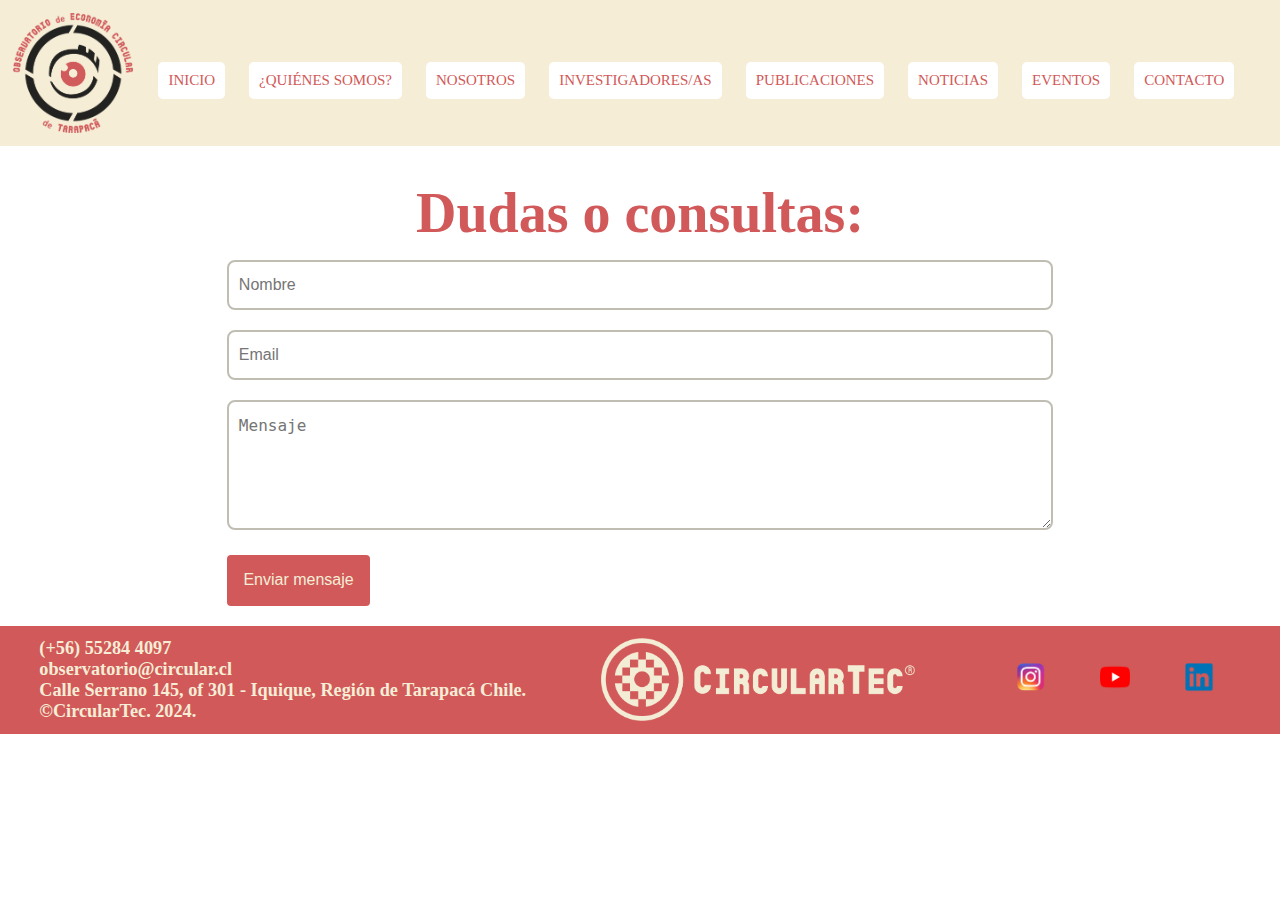
<file: contacto.html>
<!DOCTYPE html>
<html lang="es">
<head>
    <meta charset="UTF-8">
    <meta name="viewport" content="width=device-width, initial-scale=1.0">
    <title>Obersvatorio de Economía Circular de Tarpacá</title>
    <link rel="stylesheet" href="contacto.css">
    <link rel="shortcut icon" href="imagenes/Observatorio de Economía Circular de Tarapacá (PNG).png" type="image/x-icon">
</head>
<body>
    <header class="header">
        <div hrf="#" class="logo">
            <img class="logo_Obersvatorio_imagen" src="imagenes/Observatorio de Economía Circular de Tarapacá (PNG).png" 
            alt="Logo principal" width="120px" height="120px">
        </div>
        <nav class="menu">
            <menu class="menu_contenido">
                <ul class="ul_menu">
                    <a class="header__menú__link" href="index.html"><input class="btn" id="btn-inicio" type="button" value="INICIO"></input></a>
                    <a class="header__menú__link" href="quienes somos.html"><input class="btn" id="btn-inico" type="button" value="¿QUIÉNES SOMOS?"></input></a>
                    <a class="header__menú__link" href="nosotros.html"><input class="btn" id="btn-nosotros" type="button" value="NOSOTROS"></input></a>
                    <a class="header__menú__link" href="investigadores.html"><input class="btn" id="btn-investigadores" type="button" value="INVESTIGADORES/AS"></input></a>
                    <a class="header__menú__link" href="publicaciones.html"><input class="btn" id="btn-publicaciones" type="button" value="PUBLICACIONES"></input></a>
                    <a class="header__menú__link" href="noticias.html"><input class="btn" id="btn-noticias" type="button" value="NOTICIAS"></input></a>
                    <a class="header__menú__link" href="eventos.html"><input class="btn" id="btn-eventos" type="button" value="EVENTOS"></input></a>
                    <a class="header__menú__link" href="contacto.html"><input class="btn" id="btn-contacto" type="button" value="CONTACTO"></input></a>
                </ul  class="ul_menu">
            </menu>
        </nav>
    </header>

    <div class="resolucion">
        <div class="desktop">
        </div>
        <div class="tablet">
        </div>
        <div class="movil">
        </div>

    <div class="Contenido_central">
        <div class="contenido-contacto">
            <div class="info-contacto">
                <form action="https://mail.google.com/mail/u/0/?hl=es#inbox/FMfcgzQVzFNjGwbXRwHNvhDhVmlLCmXs" method="post" autocomplete="off">
                    <h1><title class="Título_contenido">Dudas o consultas:</title></h1>
                    <input type="text" name="nombre"
                    placeholder="Nombre"
                    class="campo">
                    <input type="text" name="gmail"
                    placeholder="Email"
                    class="campo">
                    <textarea name="mensaje"
                    placeholder="Mensaje"></textarea>

                    <input class="btn_enviar" type="submit" id="btn-enviar" type="button" name="enviar" value="Enviar mensaje"></input>
                </form> 
            </div>

            
        </div>
   
    </div>
    
</body>

<footer class="footer">
    <div class="contenido_footer">
        <h2 class="footer_text_contenido">
            <div class="derechos_de_autor_text">
                <h1><p class="p_footer">(+56) 55284 4097</p>
                    <p class="p_footer">observatorio@circular.cl</p>
                    <p class="p_footer">Calle Serrano 145, of 301 - Iquique, Región de Tarapacá Chile.</p>
                    <p class="p_footer">©CircularTec. 2024.</p>
                </h1>
            </div>
            <img class="presentación__logo__pastel" src="imagenes/Logo-circulartec-(Color pastel).png" alt="Logo circulartec">
            <div class="presentación__enlaces__iconos">
                <a href="https://www.instagram.com/circulartec/">
                    <img src="imagenes/iconos/Instagram.png" alt="Instagram icono" width="30x" height="30px"></a>
                    <a href="https://www.youtube.com/@CircularTec">
                    <img src="imagenes/iconos/youtube.png" alt="Youtube icono" width="30px" height="30px"></a>
                    <a href="https://www.linkedin.com/company/circulartecchile/posts/?feedView=all">
                    <img src="imagenes/iconos/linkedin.png" alt="Linkedin icono" width="30px" height="30px"></a>
            </div>
        </h2>
        
    </div>
</footer>

</html>
</file>
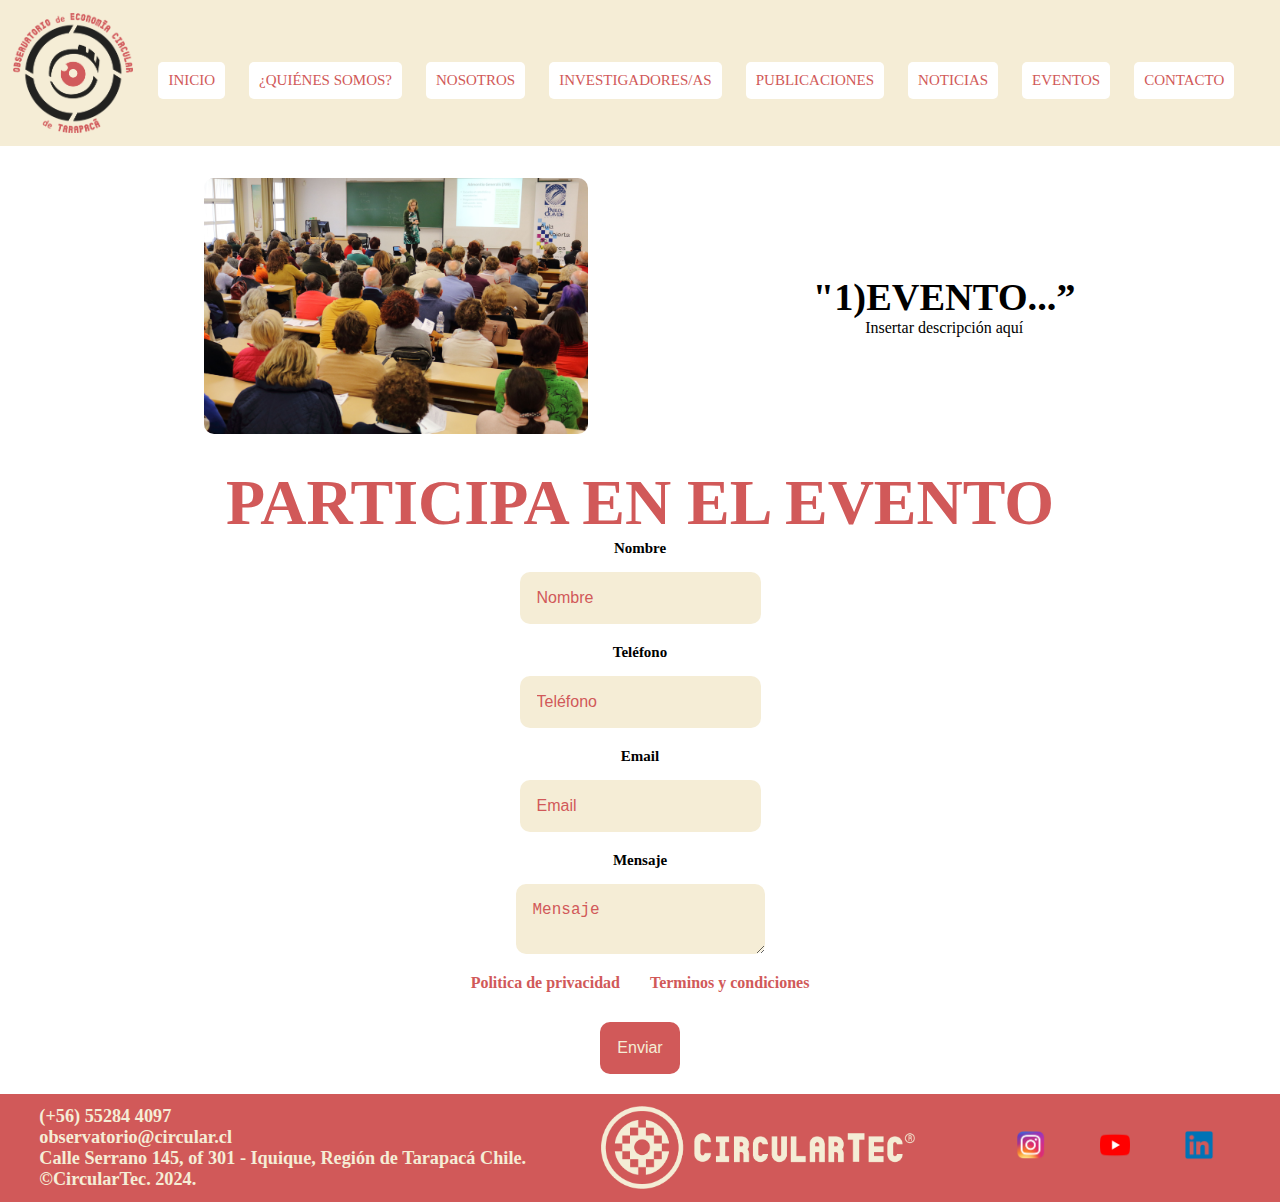
<file: eventos.html>
<!DOCTYPE html>
<html lang="es">
<head>
    <meta charset="UTF-8">
    <meta name="viewport" content="width=device-width, initial-scale=1.0">
    <title>Obersvatorio de Economía Circular de Tarpacá</title>
    <link rel="stylesheet" href="eventos.css">
    <link rel="shortcut icon" href="imagenes/Observatorio de Economía Circular de Tarapacá (PNG).png" type="image/x-icon">
</head>
<body>
    <header class="header">
        <div hrf="#" class="logo">
            <img class="logo_Obersvatorio_imagen" src="imagenes/Observatorio de Economía Circular de Tarapacá (PNG).png" 
            alt="Logo principal" width="120px" height="120px">
        </div>
        <nav class="menu">
            <menu class="menu_contenido">
                <ul class="ul_menu">
                    <a class="header__menú__link" href="index.html"><input class="btn" id="btn-inicio" type="button" value="INICIO"></input></a>
                    <a class="header__menú__link" href="quienes somos.html"><input class="btn" id="btn-inico" type="button" value="¿QUIÉNES SOMOS?"></input></a>
                    <a class="header__menú__link" href="nosotros.html"><input class="btn" id="btn-nosotros" type="button" value="NOSOTROS"></input></a>
                    <a class="header__menú__link" href="investigadores.html"><input class="btn" id="btn-investigadores" type="button" value="INVESTIGADORES/AS"></input></a>
                    <a class="header__menú__link" href="publicaciones.html"><input class="btn" id="btn-publicaciones" type="button" value="PUBLICACIONES"></input></a>
                    <a class="header__menú__link" href="noticias.html"><input class="btn" id="btn-noticias" type="button" value="NOTICIAS"></input></a>
                    <a class="header__menú__link" href="eventos.html"><input class="btn" id="btn-eventos" type="button" value="EVENTOS"></input></a>
                    <a class="header__menú__link" href="contacto.html"><input class="btn" id="btn-contacto" type="button" value="CONTACTO"></input></a>
                </ul  class="ul_menu">
            </menu>
        </nav>
    </header>

    <div class="resolucion">
        <div class="desktop">
        </div>
        <div class="tablet">
        </div>
        <div class="movil">
        </div>

    <div class="Contenido_de_lado">

        <div class="contenido">

            <img class="imagen" src="imagenes/Seminario.jpeg" alt="Imagen del Seminario">
            <div>
                <h1><strong class="Titulo_evento">"1)EVENTO...”</strong></h1>
                <p class="Parrafo_evento">Insertar descripción aquí</p>
            </div>

        </div>

    
    </div>

    <div class="Contenido_de_lado_Postulaciones">

        <div class="contenido">

        </div>

    </div>


        <section class="presentación_contenido">
        
            <div>
                <h1><title class="Título_contenido">PARTICIPA EN EL EVENTO</title></h1>
            </div>
        </section>

        <div class="Contenido_de_lado_Postulaciones">

            <div class="contenido">
<form class="form_Participa" action="https://mail.google.com/mail/u/0/?hl=es#inbox/FMfcgzQVzFNjGwbXRwHNvhDhVmlLCmXs" method="post">
    <h1><strong><tittle class="Título_Postulaciones"></tittle></strong></h1>

    <div class="input-group">

        <label form="nombre">Nombre</label>
        <input type="text" name="nombre" id="nombre" placeholder="Nombre">

        <label form="nombre">Teléfono</label>
        <input type="tel" name="phone" id="phone" placeholder="Teléfono">

        <label form="email">Email</label>
        <input type="email" name="email" id="email" placeholder="Email">

        <label form="Mensaje">Mensaje</label>
        <textarea type="message" name="message" id="menssage" placeholder="Mensaje"></textarea>
        
        <div class="form-text">
            <a href="#">Politica de privacidad</a>
            <a href="#">Terminos y condiciones</a>
        </div>
        <input class="btn_enviar" type="submit" value="Enviar">

        <input type="hidden" name="_next" value="http://127.0.0.1:5500/eventos.html?nombre=&phone=&email=&message=#">
        <input type="hidden" name="_captcha" value="falso">
    </div>
</form>

            </div>
    
    
</body>

<footer class="footer">
    <div class="contenido_footer">
        <h2 class="footer_text_contenido">
            <div class="derechos_de_autor_text">
                <h1><p class="p_footer">(+56) 55284 4097</p>
                    <p class="p_footer">observatorio@circular.cl</p>
                    <p class="p_footer">Calle Serrano 145, of 301 - Iquique, Región de Tarapacá Chile.</p>
                    <p class="p_footer">©CircularTec. 2024.</p>
                </h1>
            </div>
            <img class="presentación__logo__pastel" src="imagenes/Logo-circulartec-(Color pastel).png" alt="Logo circulartec">
            <div class="presentación__enlaces__iconos">
                <a href="https://www.instagram.com/circulartec/">
                    <img src="imagenes/iconos/Instagram.png" alt="Instagram icono" width="30x" height="30px"></a>
                    <a href="https://www.youtube.com/@CircularTec">
                    <img src="imagenes/iconos/youtube.png" alt="Youtube icono" width="30px" height="30px"></a>
                    <a href="https://www.linkedin.com/company/circulartecchile/posts/?feedView=all">
                    <img src="imagenes/iconos/linkedin.png" alt="Linkedin icono" width="30px" height="30px"></a>
            </div>
        </h2>
        
    </div>
</footer>

</html>
</file>
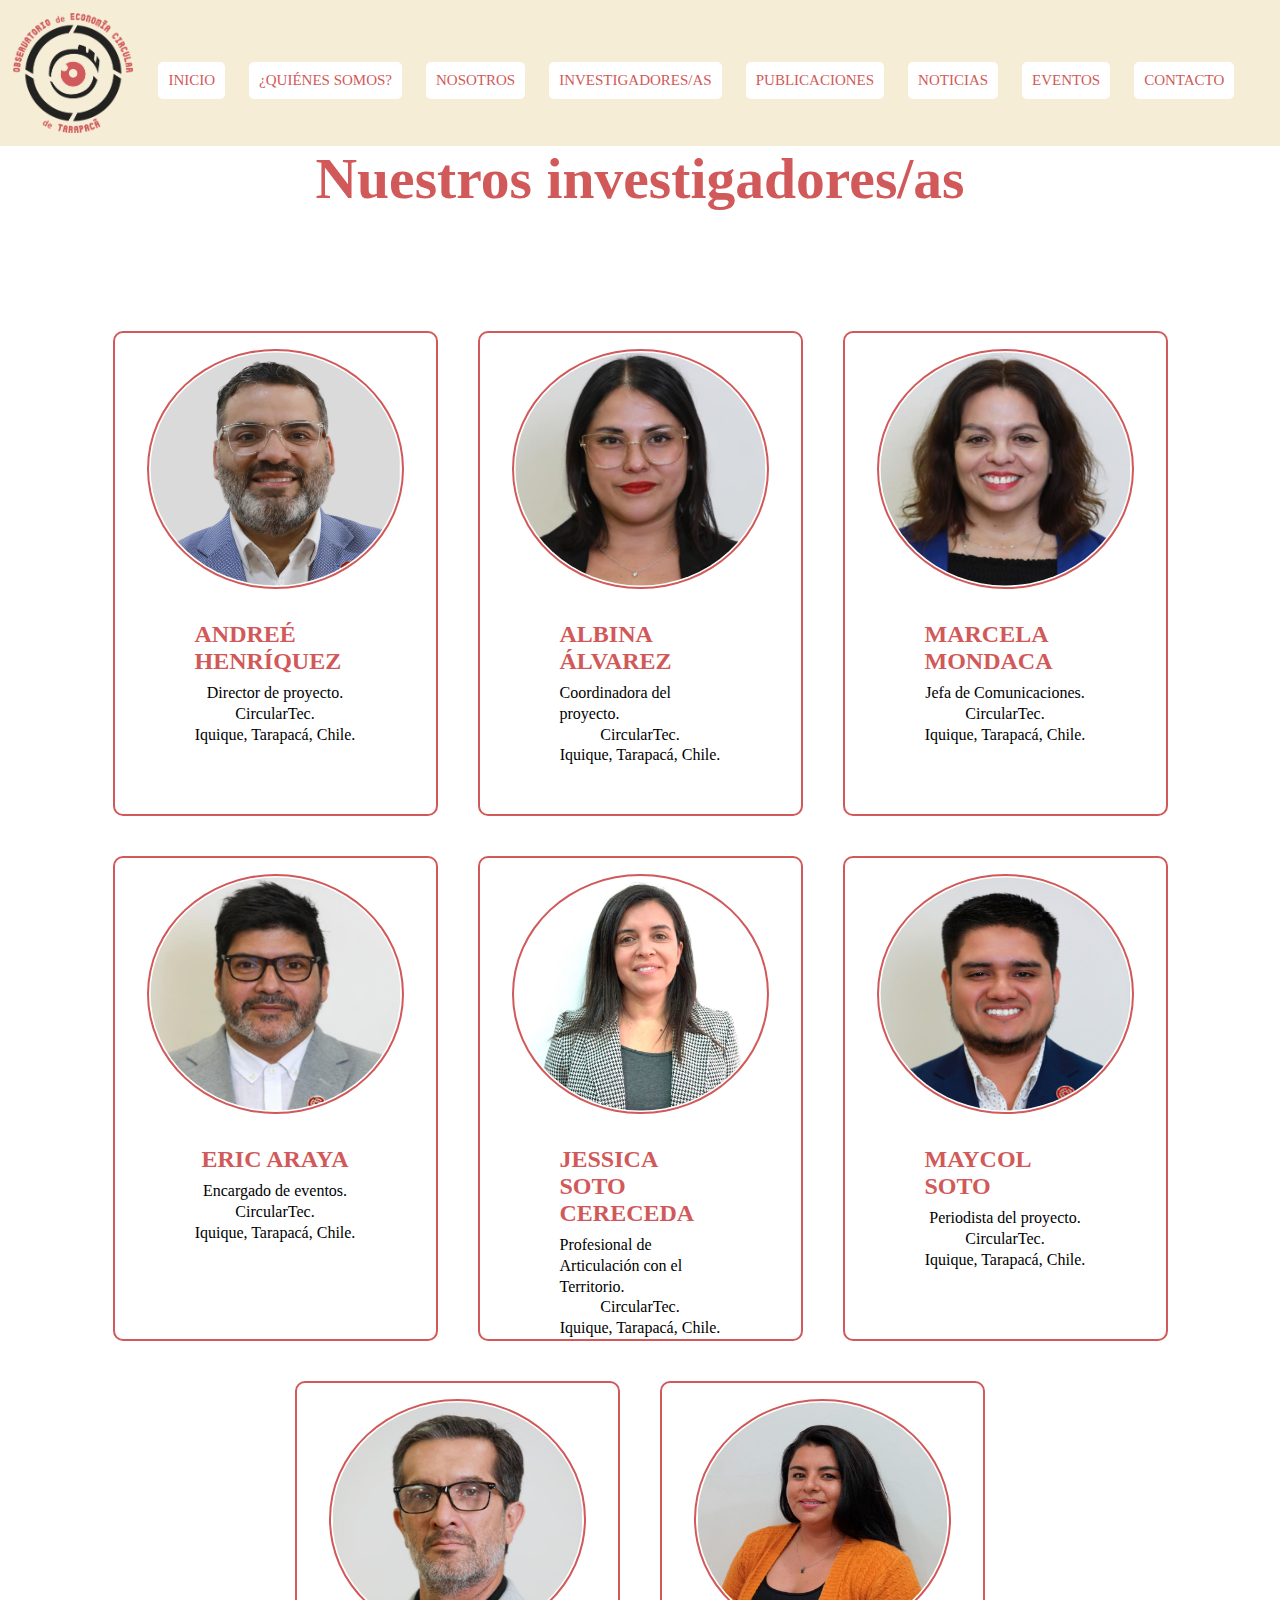
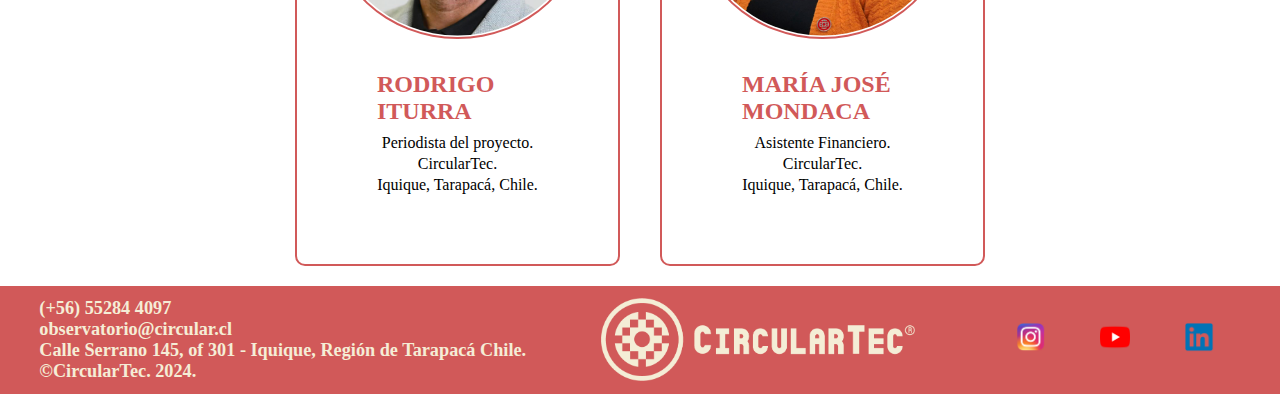
<file: investigadores.html>
<!DOCTYPE html>
<html lang="es">
<head>
    <meta charset="UTF-8">
    <meta name="viewport" content="width=device-width, initial-scale=1.0">
    <title>Obersvatorio de Economía Circular de Tarpacá</title>
    <link rel="stylesheet" href="investigadores.css">
    <link rel="shortcut icon" href="imagenes/Observatorio de Economía Circular de Tarapacá (PNG).png" type="image/x-icon">
</head>
<body>
    <header class="header">
        <div hrf="#" class="logo">
            <img class="logo_Obersvatorio_imagen" src="imagenes/Observatorio de Economía Circular de Tarapacá (PNG).png" 
            alt="Logo principal" width="120px" height="120px">
        </div>
        <nav class="menu">
            <menu class="menu_contenido">
                <ul class="ul_menu">
                    <a class="header__menú__link" href="index.html"><input class="btn" id="btn-inicio" type="button" value="INICIO"></input></a>
                    <a class="header__menú__link" href="quienes somos.html"><input class="btn" id="btn-inico" type="button" value="¿QUIÉNES SOMOS?"></input></a>
                    <a class="header__menú__link" href="nosotros.html"><input class="btn" id="btn-nosotros" type="button" value="NOSOTROS"></input></a>
                    <a class="header__menú__link" href="investigadores.html"><input class="btn" id="btn-investigadores" type="button" value="INVESTIGADORES/AS"></input></a>
                    <a class="header__menú__link" href="publicaciones.html"><input class="btn" id="btn-publicaciones" type="button" value="PUBLICACIONES"></input></a>
                    <a class="header__menú__link" href="noticias.html"><input class="btn" id="btn-noticias" type="button" value="NOTICIAS"></input></a>
                    <a class="header__menú__link" href="eventos.html"><input class="btn" id="btn-eventos" type="button" value="EVENTOS"></input></a>
                    <a class="header__menú__link" href="contacto.html"><input class="btn" id="btn-contacto" type="button" value="CONTACTO"></input></a>
                </ul  class="ul_menu">
            </menu>
        </nav>
    </header>

    <div class="resolucion">
        <div class="desktop">
        </div>
        <div class="tablet">
        </div>
        <div class="movil">
        </div>
        
<section class="contenido_superior_investigadores">
    <div class="contenedor_investigadores">

        <div class="text-1">
            <h1><title class="Título_contenido">Nuestros investigadores/as</title></h1>            
        </div>
    </div>
</section>

<div class="integrantes">
    <div class="contenido_integrantes">
        <div class="cards_integrantes">
            <div class="Contenido_de_lado_integrantes">
                <div class="card_list_integrantes">
                    <div class="card-item">
                        <div class="card-item-contenido">
                            <div class="card_integrante"><img src="imagenes/Equipo/ANDREÉ HENRÍQUEZ.png" alt="imagen" class="user-image">
                                
                                <div class="user_contenido">
                                    <div class="user-info">
                                        <h1 class="user-name">ANDREÉ HENRÍQUEZ</h1>
                                        <p>Director de proyecto.</p>
                                    <p>CircularTec.</p>
                                    <p>Iquique, Tarapacá, Chile.</p>
                                    </div>
                                </div>
                            </div>
            
                            <div class="card_integrante"><img src="imagenes/Equipo/albina.jpg" alt="imagen" class="user-image">
                                
                                <div class="user_contenido">
                                    <div class="user-info">
                                        <h1 class="user-name">ALBINA ÁLVAREZ</h1>
                                        <p>Coordinadora del proyecto.</p>
                                    <p>CircularTec.</p>
                                    <p>Iquique, Tarapacá, Chile.</p>
                                    </div>
                                </div>
                            </div>
            
                            <div class="card_integrante"><img src="imagenes/Equipo/marcela.jpg" alt="imagen" class="user-image">
                                
                                <div class="user_contenido">
                                    <div class="user-info">
                                        <h1 class="user-name">MARCELA MONDACA</h1>
                                        <p>Jefa de Comunicaciones.</p>
                                    <p>CircularTec.</p>
                                    <p>Iquique, Tarapacá, Chile.</p>
                                    </div>
                                </div>
                            </div>
            
                            <div class="card_integrante"><img src="imagenes/Equipo/eric.jpg" alt="imagen" class="user-image">
                                
                                <div class="user_contenido">
                                    <div class="user-info">
                                        <h1 class="user-name">ERIC ARAYA</h1>
                                        <p>Encargado de eventos.</p>
                                    <p>CircularTec.</p>
                                    <p>Iquique, Tarapacá, Chile.</p>
                                    </div>
                                </div>
                            </div>

                            <div class="card_integrante"><img src="imagenes/Equipo/Jessica.jpg" alt="imagen" class="user-image">
                                                    
                                <div class="user_contenido">
                                    <div class="user-info">
                                        <h1 class="user-name">JESSICA SOTO CERECEDA</h1>
                                        <p>Profesional de Articulación con el Territorio.</p>
                                    <p>CircularTec.</p>
                                    <p>Iquique, Tarapacá, Chile.</p>
                                    </div>
                                </div>
                            </div>
                            
                            <div class="card_integrante"><img src="imagenes/Equipo/maycol.jpg" alt="imagen" class="user-image">
                                
                                <div class="user_contenido">
                                    <div class="user-info">
                                        <h1 class="user-name">MAYCOL SOTO</h1>
                                        <p>Periodista del proyecto.</p>
                                    <p>CircularTec.</p>
                                    <p>Iquique, Tarapacá, Chile.</p>
                                    </div>
                                </div>
                            </div>
                            
                            <div class="card_integrante"><img src="imagenes/Equipo/rodrigo.jpg" alt="imagen" class="user-image">
                                
                                <div class="user_contenido">
                                    <div class="user-info">
                                        <h1 class="user-name">RODRIGO ITURRA</h1>
                                        <p>Periodista del proyecto.</p>
                                    <p>CircularTec.</p>
                                    <p>Iquique, Tarapacá, Chile.</p>
                                    </div>
                                </div>
                            </div>
                            
                            <div class="card_integrante"><img src="imagenes/Equipo/maria-jose.jpg" alt="imagen" class="user-image">
                                
                                <div class="user_contenido">
                                    <div class="user-info">
                                        <h1 class="user-name">MARÍA JOSÉ MONDACA</h1>
                                        <p>Asistente Financiero.</p>
                                    <p>CircularTec.</p>
                                    <p>Iquique, Tarapacá, Chile.</p>
                                    </div>
                                </div>    
                        </div>
                        
                             
                    </div>
                </div>
            </div>
            
        </div>
        </div>
        </div>
</div>


</body>
<footer class="footer">
    <div class="contenido_footer">
        <h2 class="footer_text_contenido">
            <div class="derechos_de_autor_text">
                <h1><p class="p_footer">(+56) 55284 4097</p>
                    <p class="p_footer">observatorio@circular.cl</p>
                    <p class="p_footer">Calle Serrano 145, of 301 - Iquique, Región de Tarapacá Chile.</p>
                    <p class="p_footer">©CircularTec. 2024.</p>
                </h1>
            </div>
            <img class="presentación__logo__pastel" src="imagenes/Logo-circulartec-(Color pastel).png" alt="Logo circulartec">
            <div class="presentación__enlaces__iconos">
                <a href="https://www.instagram.com/circulartec/">
                    <img src="imagenes/iconos/Instagram.png" alt="Instagram icono" width="30x" height="30px"></a>
                    <a href="https://www.youtube.com/@CircularTec">
                    <img src="imagenes/iconos/youtube.png" alt="Youtube icono" width="30px" height="30px"></a>
                    <a href="https://www.linkedin.com/company/circulartecchile/posts/?feedView=all">
                    <img src="imagenes/iconos/linkedin.png" alt="Linkedin icono" width="30px" height="30px"></a>
            </div>
        </h2>
        
    </div>
</footer>
</html>
</file>
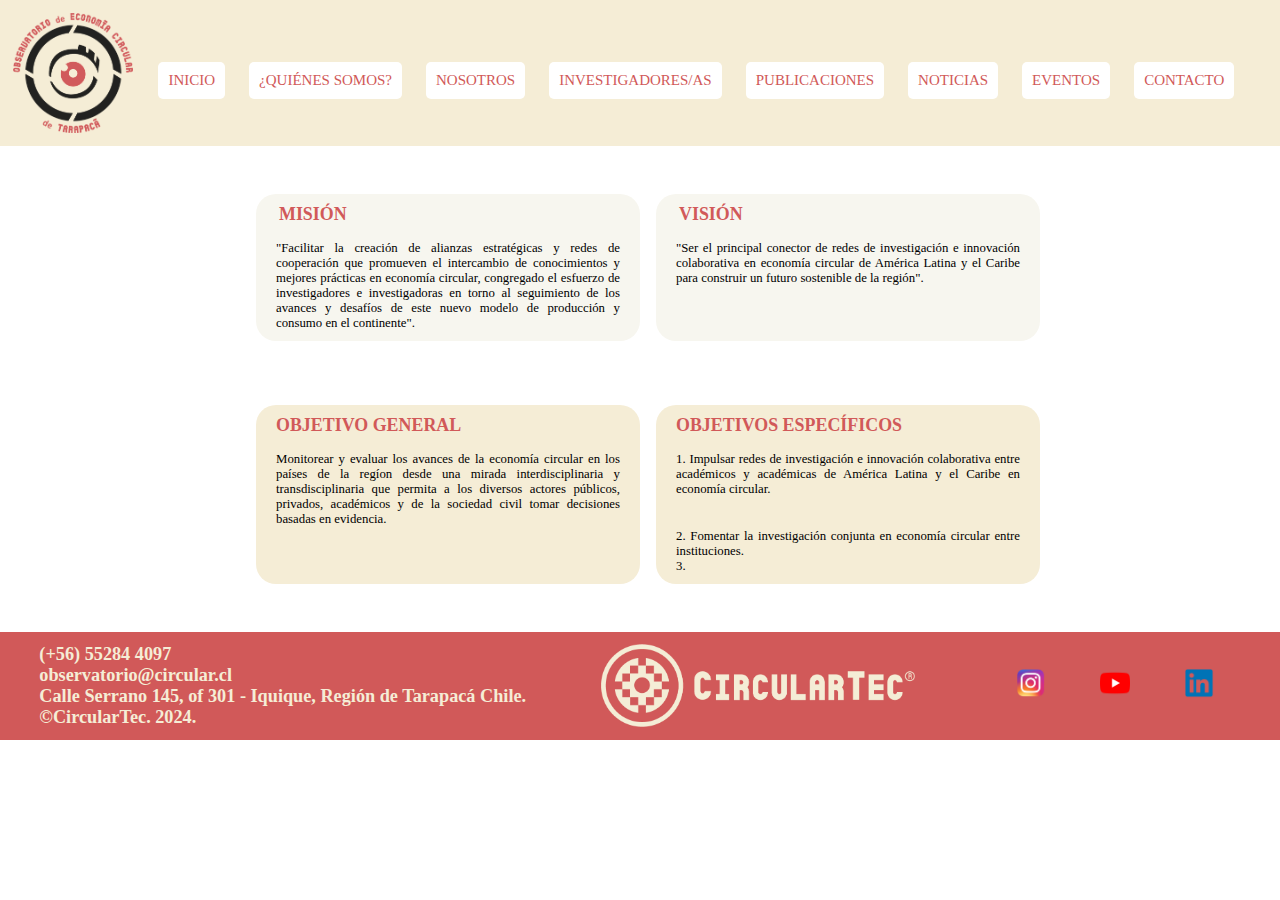
<file: nosotros.html>
<!DOCTYPE html>
<html lang="es">
<head>
    <meta charset="UTF-8">
    <meta name="viewport" content="width=device-width, initial-scale=1.0">
    <title>Obersvatorio de Economía Circular de Tarpacá</title>
    <link rel="stylesheet" href="nosotros.css">
    <link rel="shortcut icon" href="imagenes/Observatorio de Economía Circular de Tarapacá (PNG).png" type="image/x-icon">
</head>
<body>
    <header class="header">
        <div hrf="#" class="logo">
            <img class="logo_Obersvatorio_imagen" src="imagenes/Observatorio de Economía Circular de Tarapacá (PNG).png" 
            alt="Logo principal" width="120px" height="120px">
        </div>
        <nav class="menu">
            <menu class="menu_contenido">
                <ul class="ul_menu">
                    <a class="header__menú__link" href="index.html"><input class="btn" id="btn-inicio" type="button" value="INICIO"></input></a>
                    <a class="header__menú__link" href="quienes somos.html"><input class="btn" id="btn-inico" type="button" value="¿QUIÉNES SOMOS?"></input></a>
                    <a class="header__menú__link" href="nosotros.html"><input class="btn" id="btn-nosotros" type="button" value="NOSOTROS"></input></a>
                    <a class="header__menú__link" href="investigadores.html"><input class="btn" id="btn-investigadores" type="button" value="INVESTIGADORES/AS"></input></a>
                    <a class="header__menú__link" href="publicaciones.html"><input class="btn" id="btn-publicaciones" type="button" value="PUBLICACIONES"></input></a>
                    <a class="header__menú__link" href="noticias.html"><input class="btn" id="btn-noticias" type="button" value="NOTICIAS"></input></a>
                    <a class="header__menú__link" href="eventos.html"><input class="btn" id="btn-eventos" type="button" value="EVENTOS"></input></a>
                    <a class="header__menú__link" href="contacto.html"><input class="btn" id="btn-contacto" type="button" value="CONTACTO"></input></a>
                </ul  class="ul_menu">
            </menu>
        </nav>
    </header>

    <div class="resolucion">
        <div class="desktop">
        </div>
        <div class="tablet">
        </div>
        <div class="movil">
        </div>

    <div class="Contenido_nosotros">
        <div class="contenedor_nosotros_1">

            <div class="text_contenido_1">
                <div class="text">
                    <h1><title class="Título_contenido">MISIÓN</title></h1>
                    <p class="Párrafo_contenido">"Facilitar la creación de alianzas estratégicas y redes de cooperación que promueven el intercambio de conocimientos y mejores prácticas en economía circular,
                         congregado el esfuerzo de investigadores e investigadoras en torno al seguimiento de los avances y desafíos de este nuevo modelo de producción y consumo en el continente".</p>
                </div>
            </div>
    
            <div class="text_contenido_2">
                <div class="text">
                    <h1><title class="Título_contenido">VISIÓN</title></h1>
                    <p class="Párrafo_contenido">"Ser el principal conector de redes de investigación e innovación colaborativa en economía circular de América Latina y el Caribe para construir un futuro sostenible de la región".</p>
                </div>
            </div>
                
        </div>
    
    
        <div class="contenedor_nosotros_2">
    
            <div class="text_contenido_3">
                <div class="text">
                    <h1><tittle class="Título_contenido_2">OBJETIVO GENERAL</tittle></h1>
                    <p class="Párrafo_contenido_2">Monitorear y evaluar los avances de la economía circular en los países de la regíon desde una mirada
                        interdisciplinaria y transdisciplinaria que permita a los diversos actores públicos,
                        privados, académicos y de la sociedad civil tomar decisiones basadas en evidencia.</p>
                </div>
            </div>
            
    
            <div class="text_contenido_4">
                <div class="text">
                    <h1><tittle class="Título_contenido_2">OBJETIVOS ESPECÍFICOS</tittle></h1>
                    <p class="Párrafo_contenido_2">1. Impulsar redes de investigación e innovación colaborativa entre académicos y académicas de América Latina y
                        el Caribe en economía circular.</p><p>2. Fomentar la investigación conjunta en economía circular entre instituciones.</p><p>3.</p>
                </div>
            </div>
           
        </div>
    </div>
    
</body>

<footer class="footer">
    <div class="contenido_footer">
        <h2 class="footer_text_contenido">
            <div class="derechos_de_autor_text">
                <h1><p class="p_footer">(+56) 55284 4097</p>
                    <p class="p_footer">observatorio@circular.cl</p>
                    <p class="p_footer">Calle Serrano 145, of 301 - Iquique, Región de Tarapacá Chile.</p>
                    <p class="p_footer">©CircularTec. 2024.</p>
                </h1>
            </div>
            <img class="presentación__logo__pastel" src="imagenes/Logo-circulartec-(Color pastel).png" alt="Logo circulartec">
            <div class="presentación__enlaces__iconos">
                <a href="https://www.instagram.com/circulartec/">
                    <img src="imagenes/iconos/Instagram.png" alt="Instagram icono" width="30x" height="30px"></a>
                    <a href="https://www.youtube.com/@CircularTec">
                    <img src="imagenes/iconos/youtube.png" alt="Youtube icono" width="30px" height="30px"></a>
                    <a href="https://www.linkedin.com/company/circulartecchile/posts/?feedView=all">
                    <img src="imagenes/iconos/linkedin.png" alt="Linkedin icono" width="30px" height="30px"></a>
            </div>
        </h2>
        
    </div>
</footer>
</html>
</file>
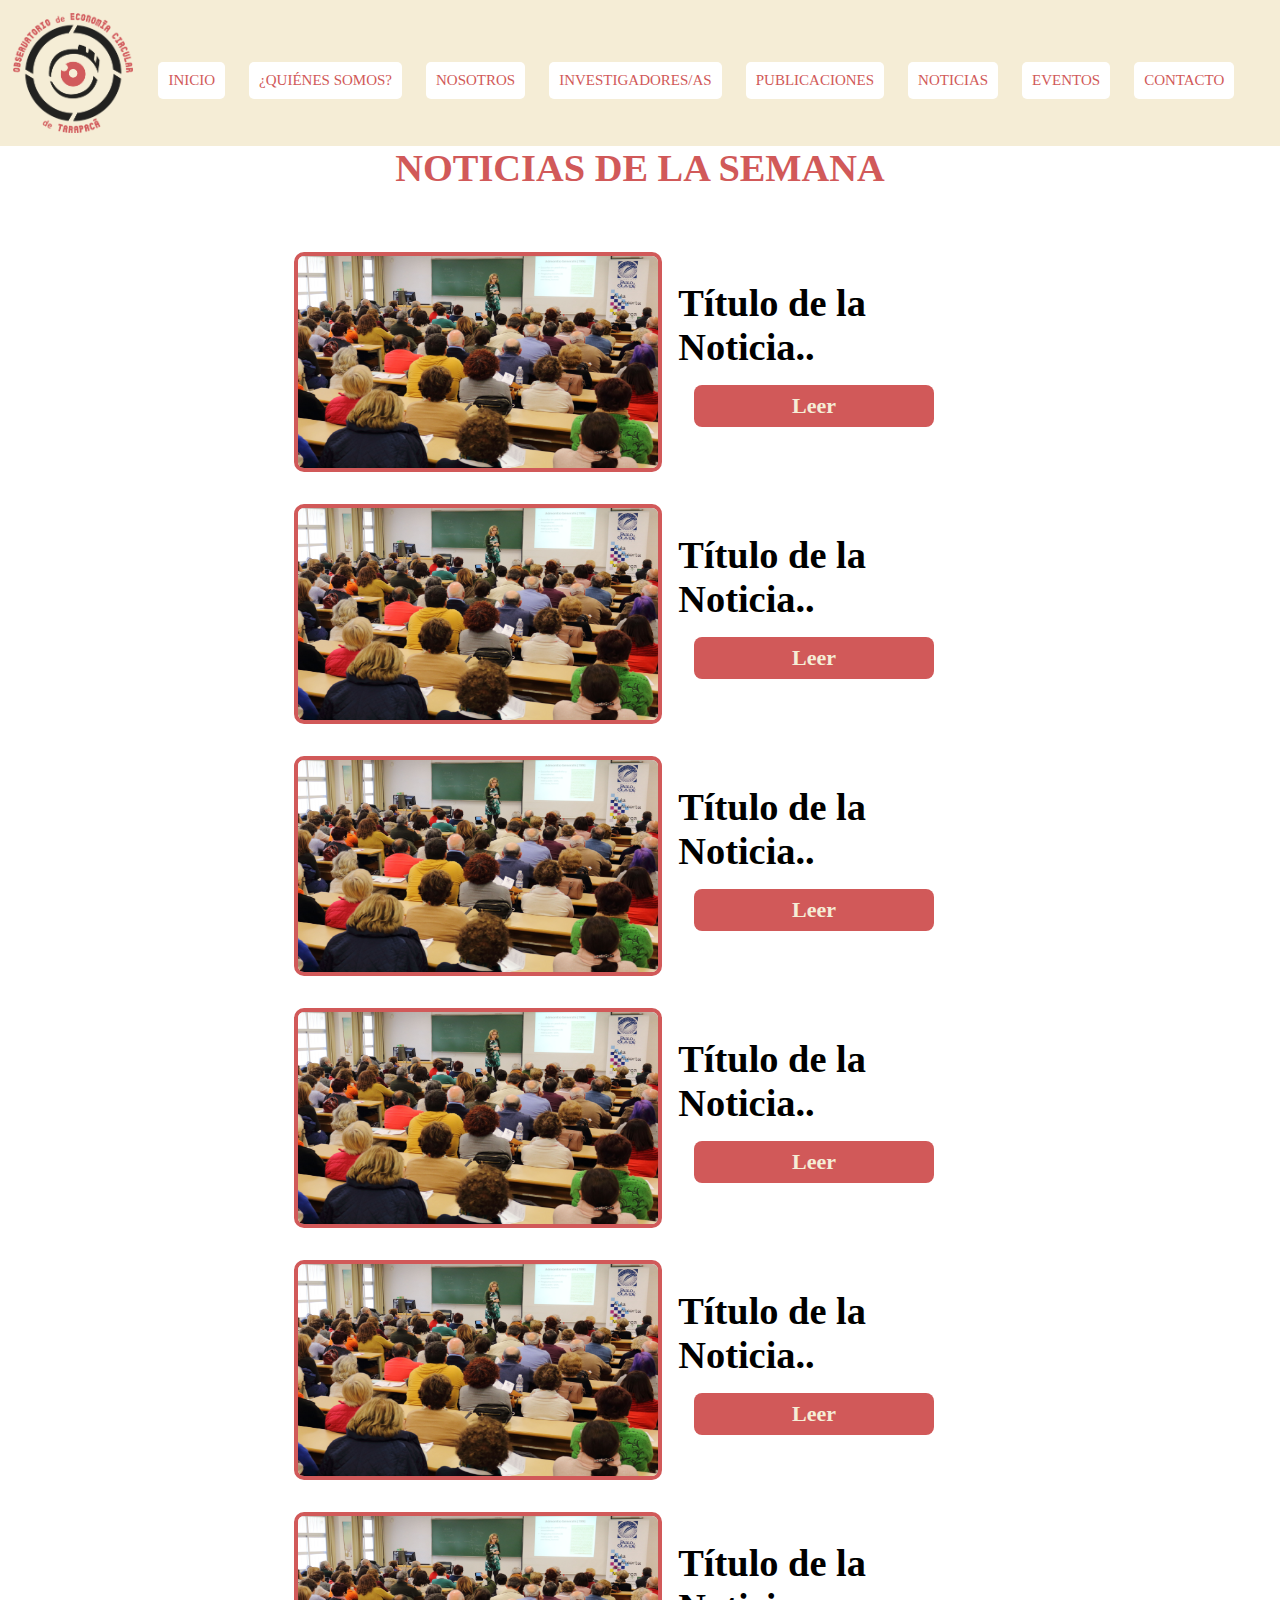
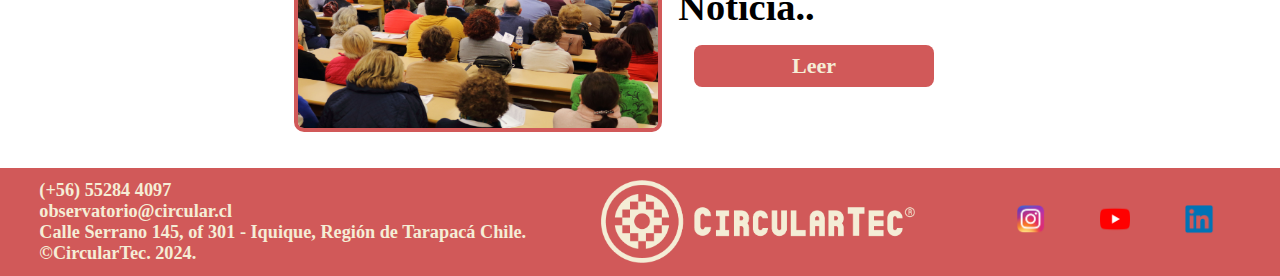
<file: noticias.html>
<!DOCTYPE html>
<html lang="es">
<head>
    <meta charset="UTF-8">
    <meta name="viewport" content="width=device-width, initial-scale=1.0">
    <title>Obersvatorio de Economía Circular de Tarpacá</title>
    <link rel="stylesheet" href="noticias.css">
    <link rel="shortcut icon" href="imagenes/Observatorio de Economía Circular de Tarapacá (PNG).png" type="image/x-icon">
</head>
<body>
    <header class="header">
        <div hrf="#" class="logo">
            <img class="logo_Obersvatorio_imagen" src="imagenes/Observatorio de Economía Circular de Tarapacá (PNG).png" 
            alt="Logo principal" width="120px" height="120px">
        </div>
        <nav class="menu">
            <menu class="menu_contenido">
                <ul class="ul_menu">
                    <a class="header__menú__link" href="index.html"><input class="btn" id="btn-inicio" type="button" value="INICIO"></input></a>
                    <a class="header__menú__link" href="quienes somos.html"><input class="btn" id="btn-inico" type="button" value="¿QUIÉNES SOMOS?"></input></a>
                    <a class="header__menú__link" href="nosotros.html"><input class="btn" id="btn-nosotros" type="button" value="NOSOTROS"></input></a>
                    <a class="header__menú__link" href="investigadores.html"><input class="btn" id="btn-investigadores" type="button" value="INVESTIGADORES/AS"></input></a>
                    <a class="header__menú__link" href="publicaciones.html"><input class="btn" id="btn-publicaciones" type="button" value="PUBLICACIONES"></input></a>
                    <a class="header__menú__link" href="noticias.html"><input class="btn" id="btn-noticias" type="button" value="NOTICIAS"></input></a>
                    <a class="header__menú__link" href="eventos.html"><input class="btn" id="btn-eventos" type="button" value="EVENTOS"></input></a>
                    <a class="header__menú__link" href="contacto.html"><input class="btn" id="btn-contacto" type="button" value="CONTACTO"></input></a>
                </ul  class="ul_menu">
            </menu>
        </nav>
    </header>

    <div class="resolucion">
        <div class="desktop">
        </div>
        <div class="tablet">
        </div>
        <div class="movil">
        </div>

    <span class="section-subtitulo"><h1><tittle class="Título_contenido">NOTICIAS DE LA SEMANA</tittle></h1></span>
<h2 class="Subtítulo_contenido"></h2>
<section class="menu_contenido_th-grid" id="menú">
<div class="Contenido_de_lado_1">

    
    <nav class="menú_ver">
        <ul class="menú_horizontal">
            <img class="imagen" src="imagenes/Seminario.jpeg" alt="Imagen de noticias">
            <li><div class="párrafo">
                <h1><strong class="titulo_noticia">Título de la Noticia..</strong></h1>
                <a href="#"><button class="btn_Ver"><h1 class="btn_Ver_nombre"><strong>Leer</strong></h1></button></a>
                <ul class="menú_vertical">
                    <li><a href="#">Subtítulo<p>Fecha de publicación...</p>
                    <p>Párrafo de descripción...</p></a></li>
                </ul>
            </div></li>
        </ul>
    </nav>

    <nav class="menú_ver">
        <ul class="menú_horizontal">
            <img class="imagen" src="imagenes/Seminario.jpeg" alt="Imagen de noticias">
            <li><div class="párrafo">
                <h1><strong class="titulo_noticia">Título de la Noticia..</strong></h1>
                <a href="#"><button class="btn_Ver"><h1 class="btn_Ver_nombre"><strong>Leer</strong></h1></button></a>
                <ul class="menú_vertical">
                    <li><a href="#">Subtítulo<p>Fecha de publicación...</p>
                    <p>Párrafo de descripción...</p></a></li>
                </ul>
            </div></li>
        </ul>
    </nav>

    <nav class="menú_ver">
        <ul class="menú_horizontal">
            <img class="imagen" src="imagenes/Seminario.jpeg" alt="Imagen de noticias">
            <li><div class="párrafo">
                <h1><strong class="titulo_noticia">Título de la Noticia..</strong></h1>
                <a href="#"><button class="btn_Ver"><h1 class="btn_Ver_nombre"><strong>Leer</strong></h1></button></a>
                <ul class="menú_vertical">
                    <li><a href="#">Subtítulo<p>Fecha de publicación...</p>
                    <p>Párrafo de descripción...</p></a></li>
                </ul>
            </div></li>
        </ul>
    </nav>

    <nav class="menú_ver">
        <ul class="menú_horizontal">
            <img class="imagen" src="imagenes/Seminario.jpeg" alt="Imagen de noticias">
            <li><div class="párrafo">
                <h1><strong class="titulo_noticia">Título de la Noticia..</strong></h1>
                <a href="#"><button class="btn_Ver"><h1 class="btn_Ver_nombre"><strong>Leer</strong></h1></button></a>
                <ul class="menú_vertical">
                    <li><a href="#">Subtítulo<p>Fecha de publicación...</p>
                    <p>Párrafo de descripción...</p></a></li>
                </ul>
            </div></li>
        </ul>
    </nav>

    <nav class="menú_ver">
        <ul class="menú_horizontal">
            <img class="imagen" src="imagenes/Seminario.jpeg" alt="Imagen de noticias">
            <li><div class="párrafo">
                <h1><strong class="titulo_noticia">Título de la Noticia..</strong></h1>
                <a href="#"><button class="btn_Ver"><h1 class="btn_Ver_nombre"><strong>Leer</strong></h1></button></a>
                <ul class="menú_vertical">
                    <li><a href="#">Subtítulo<p>Fecha de publicación...</p>
                    <p>Párrafo de descripción...</p></a></li>
                </ul>
            </div></li>
        </ul>
    </nav>

    <nav class="menú_ver">
        <ul class="menú_horizontal">
            <img class="imagen" src="imagenes/Seminario.jpeg" alt="Imagen de noticias">
            <li><div class="párrafo">
                <h1><strong class="titulo_noticia">Título de la Noticia..</strong></h1>
                <a href="#"><button class="btn_Ver"><h1 class="btn_Ver_nombre"><strong>Leer</strong></h1></button></a>
                <ul class="menú_vertical">
                    <li><a href="#">Subtítulo<p>Fecha de publicación...</p>
                    <p>Párrafo de descripción...</p></a></li>
                </ul>
            </div></li>
        </ul>
    </nav>

</div>
</section>

    
</body>

<footer class="footer">
    <div class="contenido_footer">
        <h2 class="footer_text_contenido">
            <div class="derechos_de_autor_text">
                <h1><p class="p_footer">(+56) 55284 4097</p>
                    <p class="p_footer">observatorio@circular.cl</p>
                    <p class="p_footer">Calle Serrano 145, of 301 - Iquique, Región de Tarapacá Chile.</p>
                    <p class="p_footer">©CircularTec. 2024.</p>
                </h1>
            </div>
            <img class="presentación__logo__pastel" src="imagenes/Logo-circulartec-(Color pastel).png" alt="Logo circulartec">
            <div class="presentación__enlaces__iconos">
                <a href="https://www.instagram.com/circulartec/">
                    <img src="imagenes/iconos/Instagram.png" alt="Instagram icono" width="30x" height="30px"></a>
                    <a href="https://www.youtube.com/@CircularTec">
                    <img src="imagenes/iconos/youtube.png" alt="Youtube icono" width="30px" height="30px"></a>
                    <a href="https://www.linkedin.com/company/circulartecchile/posts/?feedView=all">
                    <img src="imagenes/iconos/linkedin.png" alt="Linkedin icono" width="30px" height="30px"></a>
            </div>
        </h2>
        
    </div>
</footer>
</html>
</file>
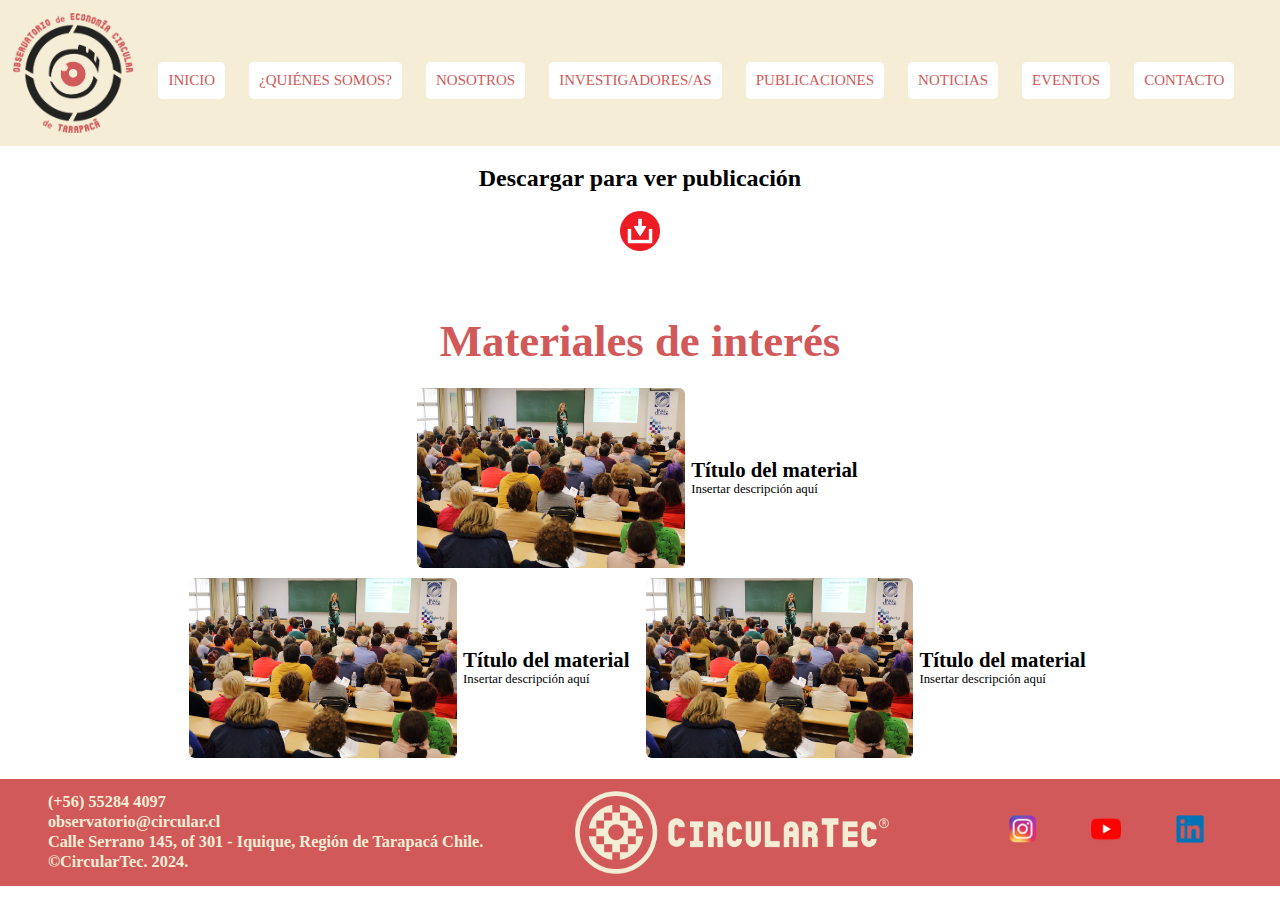
<file: publicaciones.html>
<!DOCTYPE html>
<html lang="es">
<head>
    <meta charset="UTF-8">
    <meta name="viewport" content="width=device-width, initial-scale=1.0">
    <title>Obersvatorio de Economía Circular de Tarpacá</title>
    <link rel="stylesheet" href="publicaciones.css">
    <link rel="shortcut icon" href="imagenes/Observatorio de Economía Circular de Tarapacá (PNG).png" type="image/x-icon">
</head>
<body>
    <header class="header">
        <div hrf="#" class="logo">
            <img class="logo_Obersvatorio_imagen" src="imagenes/Observatorio de Economía Circular de Tarapacá (PNG).png" 
            alt="Logo principal" width="120px" height="120px">
        </div>
        <nav class="menu">
            <menu class="menu_contenido">
                <ul class="ul_menu">
                    <a class="header__menú__link" href="index.html"><input class="btn" id="btn-inicio" type="button" value="INICIO"></input></a>
                    <a class="header__menú__link" href="quienes somos.html"><input class="btn" id="btn-inico" type="button" value="¿QUIÉNES SOMOS?"></input></a>
                    <a class="header__menú__link" href="nosotros.html"><input class="btn" id="btn-nosotros" type="button" value="NOSOTROS"></input></a>
                    <a class="header__menú__link" href="investigadores.html"><input class="btn" id="btn-investigadores" type="button" value="INVESTIGADORES/AS"></input></a>
                    <a class="header__menú__link" href="publicaciones.html"><input class="btn" id="btn-publicaciones" type="button" value="PUBLICACIONES"></input></a>
                    <a class="header__menú__link" href="noticias.html"><input class="btn" id="btn-noticias" type="button" value="NOTICIAS"></input></a>
                    <a class="header__menú__link" href="eventos.html"><input class="btn" id="btn-eventos" type="button" value="EVENTOS"></input></a>
                    <a class="header__menú__link" href="contacto.html"><input class="btn" id="btn-contacto" type="button" value="CONTACTO"></input></a>
                </ul  class="ul_menu">
            </menu>
        </nav>
    </header>

    <div class="resolucion">
        <div class="desktop">
        </div>
        <div class="tablet">
        </div>
        <div class="movil">
        </div>

<h1><di class="Contenido_publicaciones">Descargar para ver publicación</di></h1>

<a class="Descargar_publicaciones_gratis" href="" value="Descargar listado de publicaciones">
    <img src="imagenes/iconos/descargar.png" alt="Descargar gratis"  width="40px" height="40px"></a>


        <div class="Contenido_de_lado">

        </div>

        <div>
            <h1><tittle class="Título_contenido_1">Materiales de interés</tittle></h1>
        </div>

        <div class="Contenido_de_lado_2">
            <div class="contenido_2">

                <img class="imagen_2" src="imagenes/Seminario.jpeg" alt="Imagen del Seminario">
                <div>
                    <h1 class="titulo_material"><strong>Título del material</strong></h1>
                    <p class="Parrafo_material">Insertar descripción aquí</p>
                </div>

            </div>

            <div class="contenido_2">

                <img class="imagen_2" src="imagenes/Seminario.jpeg" alt="Imagen del Seminario">
                <div>
                    <h1 class="titulo_material"><strong>Título del material</strong></h1>
                    <p  class="Parrafo_material">Insertar descripción aquí</p>
                </div>

            </div>

            <div class="contenido_2">

                <img class="imagen_2" src="imagenes/Seminario.jpeg" alt="Imagen del Seminario">
                <div>
                    <h1 class="titulo_material"><strong>Título del material</strong></h1>
                    <p class="Parrafo_material">Insertar descripción aquí</p>
                </div>

            </div>

        </div>

    
    
    
</body>

<footer class="footer">
    <div class="contenido_footer">
        <h2 class="footer_text_contenido">
            <div class="derechos_de_autor_text">
                <h1><p class="p_footer">(+56) 55284 4097</p>
                    <p class="p_footer">observatorio@circular.cl</p>
                    <p class="p_footer">Calle Serrano 145, of 301 - Iquique, Región de Tarapacá Chile.</p>
                    <p class="p_footer">©CircularTec. 2024.</p>
                </h1>
            </div>
            <img class="presentación__logo__pastel" src="imagenes/Logo-circulartec-(Color pastel).png" alt="Logo circulartec">
            <div class="presentación__enlaces__iconos">
                <a href="https://www.instagram.com/circulartec/">
                    <img src="imagenes/iconos/Instagram.png" alt="Instagram icono" width="30x" height="30px"></a>
                    <a href="https://www.youtube.com/@CircularTec">
                    <img src="imagenes/iconos/youtube.png" alt="Youtube icono" width="30px" height="30px"></a>
                    <a href="https://www.linkedin.com/company/circulartecchile/posts/?feedView=all">
                    <img src="imagenes/iconos/linkedin.png" alt="Linkedin icono" width="30px" height="30px"></a>
            </div>
        </h2>
        
    </div>
</footer>

</html>
</file>
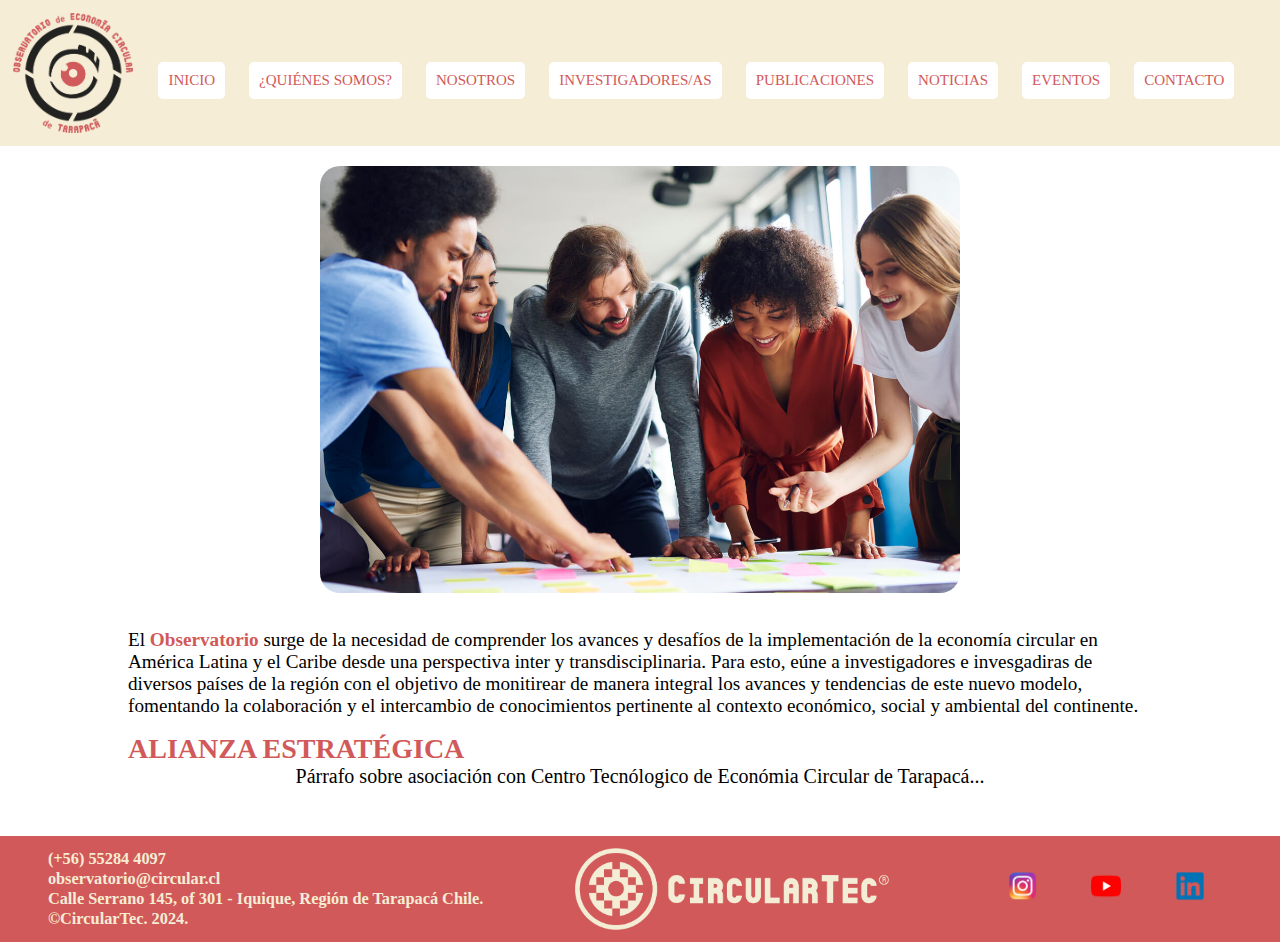
<file: quienes somos.html>
<!DOCTYPE html>
<html lang="es">
<head>
    <meta charset="UTF-8">
    <meta name="viewport" content="width=device-width, initial-scale=1.0">
    <title>Obersvatorio de Economía Circular de Tarpacá</title>
    <link rel="stylesheet" href="quienes somos.css">
    <link rel="shortcut icon" href="imagenes/Observatorio de Economía Circular de Tarapacá (PNG).png" type="image/x-icon">
</head>
<body>
    <header class="header">
        <div hrf="#" class="logo">
            <img class="logo_Obersvatorio_imagen" src="imagenes/Observatorio de Economía Circular de Tarapacá (PNG).png" 
            alt="Logo principal" width="120px" height="120px">
        </div>
        <nav class="menu">
            <menu class="menu_contenido">
                <ul class="ul_menu">
                    <a class="header__menú__link" href="index.html"><input class="btn" id="btn-inicio" type="button" value="INICIO"></input></a>
                    <a class="header__menú__link" href="quienes somos.html"><input class="btn" id="btn-inico" type="button" value="¿QUIÉNES SOMOS?"></input></a>
                    <a class="header__menú__link" href="nosotros.html"><input class="btn" id="btn-nosotros" type="button" value="NOSOTROS"></input></a>
                    <a class="header__menú__link" href="investigadores.html"><input class="btn" id="btn-investigadores" type="button" value="INVESTIGADORES/AS"></input></a>
                    <a class="header__menú__link" href="publicaciones.html"><input class="btn" id="btn-publicaciones" type="button" value="PUBLICACIONES"></input></a>
                    <a class="header__menú__link" href="noticias.html"><input class="btn" id="btn-noticias" type="button" value="NOTICIAS"></input></a>
                    <a class="header__menú__link" href="eventos.html"><input class="btn" id="btn-eventos" type="button" value="EVENTOS"></input></a>
                    <a class="header__menú__link" href="contacto.html"><input class="btn" id="btn-contacto" type="button" value="CONTACTO"></input></a>
                </ul  class="ul_menu">
            </menu>
        </nav>
    </header>

    <div class="resolucion">
        <div class="desktop">
        </div>
        <div class="tablet">
        </div>
        <div class="movil">
        </div>

<section class="presentación_contenido_central">
    <div class="contenido_imagen_centrada">
        <img src="imagenes/trabajo-en-equipo.jpg" class="imagen_centrada" alt="imagen del equipo">
    </div>

    
        <div class="contenido_quienes_somos">
            <div class="contenido_párrafo">
                <p>El <strong class="Título-destaque">Observatorio</strong> surge de la necesidad de comprender los avances y desafíos de la implementación de la economía circular
                    en América Latina y el Caribe desde una perspectiva inter y transdisciplinaria. Para esto, eúne a investigadores e invesgadiras
                    de diversos países de la región con el objetivo de monitirear de manera integral los avances y tendencias de este nuevo modelo,
                    fomentando la colaboración y el intercambio de conocimientos pertinente al contexto económico, social y ambiental del continente.</p>
                </div>
        </div>

    
        <div class="contenido_alianza_estratégica">
            <div class="contenido_ae_título">
                <p><strong class="Título-destaque">ALIANZA ESTRATÉGICA</strong></p>
                <div class="contenido_ae_párrafo">
                    <p>Párrafo sobre asociación con Centro Tecnólogico de Económia Circular de Tarapacá...</p>
                </div>
                </div>
        </div>
</section>

</body>

<footer class="footer">
    <div class="contenido_footer">
        <h2 class="footer_text_contenido">
            <div class="derechos_de_autor_text">
                <h1><p class="p_footer">(+56) 55284 4097</p>
                    <p class="p_footer">observatorio@circular.cl</p>
                    <p class="p_footer">Calle Serrano 145, of 301 - Iquique, Región de Tarapacá Chile.</p>
                    <p class="p_footer">©CircularTec. 2024.</p>
                </h1>
            </div>
            <img class="presentación__logo__pastel" src="imagenes/Logo-circulartec-(Color pastel).png" alt="Logo circulartec">
            <div class="presentación__enlaces__iconos">
                <a href="https://www.instagram.com/circulartec/">
                    <img src="imagenes/iconos/Instagram.png" alt="Instagram icono" width="30x" height="30px"></a>
                    <a href="https://www.youtube.com/@CircularTec">
                    <img src="imagenes/iconos/youtube.png" alt="Youtube icono" width="30px" height="30px"></a>
                    <a href="https://www.linkedin.com/company/circulartecchile/posts/?feedView=all">
                    <img src="imagenes/iconos/linkedin.png" alt="Linkedin icono" width="30px" height="30px"></a>
            </div>
        </h2>
        
    </div>
</footer>

</html>
</file>
<file: contacto.css>
@import url('http://127.0.0.1:5501/contacto.css');

:root{
    --color-primario:#ffff;
    --color-secundario:#d15959;
    --color-terciario:#f5edd6;
    --color-cuarto:#0000;
    --color-quinto:#dbffac;
    --color-sexto:#dbe3e0;
    --color-septimo:#c0beb3;

    --fuente-calibri:'calibri', sans serif;
    --fuente-calibri-negrita:'calibri', bold;
    --fuente-Sicret-Mono-PERSONAL:'Sicret Mono PERSONAL', bold;
}

*{
    padding: 0%;
    margin: auto;
    box-sizing: border-box;
}

header{
    box-sizing: content-box;
    position: initial;
    display: flex;
    background-color: var(--color-terciario);
    justify-content: space-around;
    align-items: center;
    padding: 1% 0% 1% 1%;
}

body {
    background-color: var(--color-primario);
    height: auto;
    font-family: var(--fuente-calibri);
}

.logo{
    display: flex;
    align-items: center;
}

.logo_Obersvatorio_img{
    display: flex;
    width: 37%;
    height: 37%;
    margin-right: 10%;
    flex-direction:column;
    justify-content:center;
    position: initial;
}

.menu{
    display: flex;
    width: 100%;
    justify-content:center;
}

.menu_contenido{
    display: flex;
    height: 30%;
    width: auto;
    color: var(--color-primario);
    align-items:center;
    display: flex;
    justify-content:space-between;
    flex-direction: column-reverse;
    margin: 1rem 1rem 0rem 1rem;
    position: relative;
}

.header__menú__link{
    display: flex;
    width: auto;
    justify-content:center;
}

.btn {
    background-color: var(--color-primario);
    position: relative;
    width: 160%;
    font-family: var(--fuente-calibri-negrita);
    color: var(--color-secundario);
    border: none;
    border-radius: 5px;
    font-size: 75%;
    padding: 10px;
    margin: 2px 2px;
    cursor: pointer;
    justify-content: center;
    display: flex;
    flex-direction: column-reverse;
    flex-flow: column-reverse;
  }

.btn:hover {
    background-color: var(--color-secundario);
    color: var(--color-primario);
    display: flex;
}

nav a{
    font-weight: 600;
    padding-right: 20px;
    display: flex;
}

nav a:hover{
    color: none;
    display: flex;
}

a{
    text-decoration: none;
    color: black;
}

.resolucion{
    width: 100%;
}

/**Movil**/

@media (max-width: 767px){
    .desktop {
        display: none;
    }
    .tablet {
        display: none;
    }
    .movil {}

    nav ul a{
        font-size: 16px;
    }
}

/**Tablet**/

@media (min-width: 768px) and (max-width: 990px){
    .desktop {display: none;}
    .tablet {}
    .movil {display: none;}
}

/**Escritorio**/

@media (min-width: 990px){
    .desktop {}
    .tablet {display: none;}
    .movil {display: none;}
    
    .ul_menu{
        display: flex;
        width: 100%;
        height: 100%;
        top: 80px;
        left: -100%;
        text-align: center;
    }
    nav .ul_menu{
        margin: 10px 0;
        line-height: 30px;
    }
    nav .ul_menu a{
        font-size: 20px;
    }

    .btn:hover {
        background-color: var(--color-secundario);
        font-family: var(--fuente-calibri-negrita) var(--color-secundario) ;
    }

}

.Título_contenido{
    display: flex;
    justify-content:center;
    align-items: center;
    align-content: center;
    flex-direction: column;
    font-family: var(--fuente-calibri-negrita);
    font-size: none;
    color: var(--color-secundario);
    font-size: 200%;
}

.Título-destaque{
    color: var(--color-secundario);
    align-items: center;
}

.título{
    display: flex;
    justify-content: space-between;
    align-items: center;
}

.presentación{
    padding: 10% 10%;
    display: flex;
    align-items:center;
}


.presentación_contenido_título{
    font-size: 40px;
    font-family: var(--fuente-Sicret-Mono-PERSONAL);
    color: var(--color-secundario);
}

.presentación_contenido_texto{
    font-size: 20px;
    font-family: var(--fuente-calibri-negrita);
    color: var(--color-cuarto);
    display: flex;
    flex-direction: column;
    gap: 40px;
}

.contenido {
    display: flex;
    justify-content: center;
}

.imagen {
    width: 50%;
    height: 460px;
    margin-right: 20px;
    border-radius: 6px;
}

.h2{
    margin-bottom: 15px;
    font-size: 40px;
}

.Título_contenido{
    margin-bottom: 15px;
    font-size: 140%;
    align-items: center;
    flex-direction: column-reverse;
    display: flex;
}

.p{
    font-size: 17px;
    line-height: 1.6;
    margin-bottom: 30px;
}

.a{
    font-size: 60%;
    display: inline-block;
    text-decoration: none;
    width: 100%;
    margin-bottom: 15px;
    color: var(--color-cuarto);
    font-weight: 700;
}

.info-contacto-contenido{
    color: var(--color-terciario);
    font-size: 80%;
}

.Contenido_central {
    display: flex;
    flex-direction:column-reverse;
    align-content: center;
    position:relative;
    font-family: var(--fuente-calibri);
    margin: 0px 20px;
    overflow: hidden;
    justify-items: flex-start;
    }

.info-contacto{
    color: var(--color-terciario);
    font-size: 20px;
    display: flex;
    flex-direction: column-reverse;
    margin: 0% 0% 0% 0%;
    justify-items: flex-start;
}

.contenido-contacto .campo, textarea{
    width: 100%;
    padding: 14px 10px;
    font-size: 80%;
    border: 2px solid var(--color-septimo);
    margin-bottom: 20px;
    border-radius: 8px;
    outline: 0px;
    align-items: center;
}

.contenido-contacto form textarea{
    min-height: 130px;
    max-height: 400px;
}

.contenido-contacto{
    display: flex;
    position: relative;
    overflow: hidden;
    margin: 10px 0px 20px 0px;
    justify-content: center;
    flex-wrap: wrap-reverse;
    grid-template-columns: repeat(2,1fr);
    margin-top: 35px;
}


.btn_enviar {
    padding: 2%;
    font-size: 80%;
    border: none;
    outline: 0px;
    background: var(--color-secundario);
    color: var(--color-terciario);
    border-radius: 4px;
    cursor: pointer;
    transition: all 300ms ease;
}

.btn_enviar:hover{
    background: var(--color-terciario);
    color: var(--color-secundario);
}

.contenido_footer{
    display: flex;
    width: auto;
    justify-content: center;
    flex-direction: column-reverse;
    position: flex;
    display: flex;
}

.presentación_enlaces{
    display: flex;
    justify-content: center;
}

.footer_text_contenido{
    display: flex;
    color: var(--color-terciario);
    align-items:baseline;
    position: initial;
    gap: 20px;
}

.presentación__logo__pastel{
    display: flex;
    flex-direction: column-reverse;
    width: 25%;
    height:10%;
    flex-wrap: wrap-reverse;
}

.presentación__enlaces__iconos{
    justify-content: center;
    display: flex;
    width: 20%;
    height: 20%;
    flex-wrap: wrap-reverse;
}

.derechos_de_autor_text .p_footer{
    position: initial;
    font-size: 38%;
    color: var(--color-terciario);
    font-family: var(--fuente-calibri);
    display: flex;
}

.footer{
    background-color: var(--color-secundario);
    padding: 12px;
    height: auto;
    display: flex;
}
</file>
<file: eventos.css>
@import url('http://127.0.0.1:5501/eventos.css');

:root{
    --color-primario:#ffff;
    --color-secundario:#d15959;
    --color-terciario:#f5edd6;
    --color-cuarto:#0000;
    --color-quinto:#dbffac;
    --color-sexto:#dbe3e0;

    --fuente-calibri:'calibri', sans serif;
    --fuente-calibri-negrita:'calibri', bold;
    --fuente-Sicret-Mono-PERSONAL:'Sicret Mono PERSONAL', bold;
}

*{
    padding: 0%;
    margin: auto;
    box-sizing: border-box;
}

header{
    box-sizing: content-box;
    position: initial;
    display: flex;
    background-color: var(--color-terciario);
    justify-content: space-around;
    align-items: center;
    padding: 1% 0% 1% 1%;
}

body {
    background-color: var(--color-primario);
    height: auto;
    font-family: var(--fuente-calibri);
}

.logo{
    display: flex;
    align-items: center;
}

.logo_Obersvatorio_img{
    display: flex;
    width: 37%;
    height: 37%;
    margin-right: 10%;
    flex-direction:column;
    justify-content:center;
    position: initial;
}

.menu{
    display: flex;
    width: 100%;
    justify-content:center;
}

.menu_contenido{
    display: flex;
    height: 30%;
    width: auto;
    color: var(--color-primario);
    align-items:center;
    display: flex;
    justify-content:space-between;
    flex-direction: column-reverse;
    margin: 1rem 1rem 0rem 1rem;
    position: relative;
}

.header__menú__link{
    display: flex;
    width: auto;
    justify-content:center;
}

.btn {
    background-color: var(--color-primario);
    position: relative;
    width: 160%;
    font-family: var(--fuente-calibri-negrita);
    color: var(--color-secundario);
    border: none;
    border-radius: 5px;
    font-size: 75%;
    padding: 10px;
    margin: 2px 2px;
    cursor: pointer;
    justify-content: center;
    display: flex;
    flex-direction: column-reverse;
    flex-flow: column-reverse;
  }

.btn:hover {
    background-color: var(--color-secundario);
    color: var(--color-primario);
    display: flex;
}

nav a{
    font-weight: 600;
    padding-right: 20px;
    display: flex;
}

nav a:hover{
    color: none;
    display: flex;
}

a{
    text-decoration: none;
    color: black;
}

.resolucion{
    width: 100%;
}

/**Movil**/

@media (max-width: 767px){
    .desktop {
        display: none;
    }
    .tablet {
        display: none;
    }
    .movil {}

    nav ul a{
        font-size: 16px;
    }
}

/**Tablet**/

@media (min-width: 768px) and (max-width: 990px){
    .desktop {display: none;}
    .tablet {}
    .movil {display: none;}
}

/**Escritorio**/

@media (min-width: 990px){
    .desktop {}
    .tablet {display: none;}
    .movil {display: none;}
    
    .ul_menu{
        display: flex;
        width: 100%;
        height: 100%;
        top: 80px;
        left: -100%;
        text-align: center;
    }
    nav .ul_menu{
        margin: 10px 0;
        line-height: 30px;
    }
    nav .ul_menu a{
        font-size: 20px;
    }

    .btn:hover {
        background-color: var(--color-secundario);
        font-family: var(--fuente-calibri-negrita) var(--color-secundario) ;
    }

}

.Titulo_evento{
    display: flex;
    justify-content:center;
    align-items: center;
    flex-direction: column-reverse;
    font-family: var(--fuente-calibri-negrita);
    font-size: 120%;
}

.Parrafo_evento{
    display: flex;
    justify-content:center;
    align-items: center;
    flex-direction: column-reverse;
    font-family: var(--fuente-calibri);
    font-size: 100%;
}

.Título_contenido{
    display: flex;
    justify-content:center;
    align-items: center;
    flex-direction: column;
    font-family: var(--fuente-calibri-negrita);
    color: var(--color-secundario);
    font-size: 200%;
}

.Título-destaque{
    color: var(--color-secundario);
}

.título{
    display: flex;
    justify-content: space-between;
    align-items: center;
}


.presentación{
    padding: 10% 10%;
    display: flex;
    align-items:center;
}


.presentación_contenido_título{
    font-size: 60%;
    font-family: var(--fuente-Sicret-Mono-PERSONAL);
    color: var(--color-secundario);
}

.presentación_contenido_texto{
    font-size: 40%;
    font-family: var(--fuente-calibri-negrita);
    color: var(--color-cuarto);
    display: flex;
    flex-direction: column;
    gap: 40px;
}


.Contenido_de_lado {
    display: flex;
    justify-content: center;
    align-items: center;
    font-family: var(--fuente-calibri);
    margin:  2rem 0rem 2rem 0rem;
}

.contenido {
    display: flex;
    justify-content: center;
}

.imagen {
    width: 30%;
    height: 80%;
    margin-right: 20px;
    border-radius: 10px;
}

.Contenido_de_lado_Participa{
    justify-content: center;
    align-items: center;
    font-family: var(--fuente-calibri);
    margin:  2rem 0rem 2rem 0rem;
}

.Título_Participa{
    display: flex;
    justify-content:center;
    align-items: center;
    align-content: center;
    flex-direction: column;
    font-family: var(--fuente-calibri-negrita);
    font-size: none;
    color: var(--color-secundario);
    font-size: 50%;
}

h1{
    text-align: initial;
}

.form_Participa {
    background-color: var(--color-primario);
    padding: 0px 20px;
    border-color: 2px solid var(--color-secundario);
    border-radius: 8px;
    text-align: center;
    width: 420px;
}

.input-group {
    display: flex;
    flex-direction: column;
    text-align: left;
    justify-content: center;
}


label {
    color: black;
    font-size: 15px;
    font-weight: 600;
    margin-bottom: 15px;
}

input, textarea{
    font-size: 1rem;
    padding: 17px 17px;
    border-radius: 10px;
    margin-bottom: 20px;
    background-color: var(--color-terciario);
    border: none;
    color: black;
    outline: none;
}

.Form-mensaje textarea{
    min-width: 80px;
    max-width: 100px;
    min-height: 130px;
    max-height: 200px;
}

input::placeholder, textarea::placeholder {
    color: var(--color-secundario);
}

.form-text {
    margin-bottom: 30px;
    gap: 30px;
    display: flex;
    justify-content: space-between;
    text-align: center;
}

.form-text a {
    color: var(--color-secundario);
    font-size: 16px;
    font-weight: 600;
    text-decoration: none;
}

.btn_2 {
    font-size: 16px;
    color: var(--color-primario);
    border: 0;
    border-radius: 25px;
    background-color: var(--color-secundario);
    cursor: pointer;
}

.btn_enviar {
    background-color: var(--color-secundario);
    color: var(--color-terciario);
}

.btn_enviar:hover {
    background-color: var(--color-terciario);
    color: var(--color-secundario);
}

@media (max-width:991px) and (min-width:1080px) {
    body{
        padding: 30px;
    }

    form{
        padding: 50px 30px;
        width:100%;
    }

    input {
        padding: 15px;
    }
}

.contenido_footer{
    display: flex;
    width: auto;
    justify-content: center;
    flex-direction: column-reverse;
    position: flex;
    display: flex;
}

.presentación_enlaces{
    display: flex;
    justify-content: center;
}

.footer_text_contenido{
    display: flex;
    color: var(--color-terciario);
    align-items:baseline;
    position: initial;
    gap: 20px;
}

.presentación__logo__pastel{
    display: flex;
    flex-direction: column-reverse;
    width: 25%;
    height:10%;
    flex-wrap: wrap-reverse;
}

.presentación__enlaces__iconos{
    justify-content: center;
    display: flex;
    width: 20%;
    height: 20%;
    flex-wrap: wrap-reverse;
}

.derechos_de_autor_text .p_footer{
    position: initial;
    font-size: 38%;
    color: var(--color-terciario);
    font-family: var(--fuente-calibri);
    display: flex;
}

.footer{
    background-color: var(--color-secundario);
    padding: 12px;
    height: auto;
    display: flex;
}
</file>
<file: investigadores.css>
@import url('http://127.0.0.1:5501/nosotros.csshttp://127.0.0.1:5501/investigadores.css');

:root{
    --color-primario:#ffff;
    --color-secundario:#d15959;
    --color-terciario:#f5edd6;
    --color-cuarto:#0000;
    --color-quinto:#dbffac;
    --color-sexto:#dbe3e0;
    --color-septimo:#c0beb3;

    --fuente-calibri:'calibri', sans serif;
    --fuente-calibri-negrita:'calibri', bold;
    --fuente-Sicret-Mono-PERSONAL:'Sicret Mono PERSONAL', bold;
}

*{
    padding: 0%;
    margin: auto;
    box-sizing: border-box;
}

header{
    box-sizing: content-box;
    position: initial;
    display: flex;
    background-color: var(--color-terciario);
    justify-content: space-around;
    align-items: center;
    padding: 1% 0% 1% 1%;
}

body {
    background-color: var(--color-primario);
    height: auto;
    font-family: var(--fuente-calibri);
}

.logo{
    display: flex;
    align-items: center;
}

.logo_Obersvatorio_img{
    display: flex;
    width: 37%;
    height: 37%;
    margin-right: 10%;
    flex-direction:column;
    justify-content:center;
    position: initial;
}

.menu{
    display: flex;
    width: 100%;
    justify-content:center;
}

.menu_contenido{
    display: flex;
    height: 30%;
    width: auto;
    color: var(--color-primario);
    align-items:center;
    display: flex;
    justify-content:space-between;
    flex-direction: column-reverse;
    margin: 1rem 1rem 0rem 1rem;
    position: relative;
}

.header__menú__link{
    display: flex;
    width: auto;
    justify-content:center;
}

.btn {
    background-color: var(--color-primario);
    position: relative;
    width: 160%;
    font-family: var(--fuente-calibri-negrita);
    color: var(--color-secundario);
    border: none;
    border-radius: 5px;
    font-size: 75%;
    padding: 10px;
    margin: 2px 2px;
    cursor: pointer;
    justify-content: center;
    display: flex;
    flex-direction: column-reverse;
    flex-flow: column-reverse;
  }

.btn:hover {
    background-color: var(--color-secundario);
    color: var(--color-primario);
    display: flex;
}

nav a{
    font-weight: 600;
    padding-right: 20px;
    display: flex;
}

nav a:hover{
    color: none;
    display: flex;
}

a{
    text-decoration: none;
    color: black;
}

.resolucion{
    width: 100%;
}

/**Movil**/

@media (max-width: 767px){
    .desktop {
        display: none;
    }
    .tablet {
        display: none;
    }
    .movil {}

    nav ul a{
        font-size: 16px;
        display: flex;
    }
}

/**Tablet**/

@media (min-width: 768px) and (max-width: 990px){
    .desktop {display: none;}
    .tablet {}
    .movil {display: none;}
}

/**Escritorio**/

@media (min-width: 990px){
    .desktop {}
    .tablet {display: none;}
    .movil {display: none;}
    
    .ul_menu{
        display: flex;
        width: 100%;
        height: 100%;
        top: 80px;
        left: -100%;
        text-align: center;
    }
    nav .ul_menu{
        margin: 10px 0;
        line-height: 30px;
    }
    nav .ul_menu a{
        font-size: 20px;
    }

    .btn:hover {
        background-color: var(--color-secundario);
        font-family: var(--fuente-calibri-negrita) var(--color-secundario) ;
    }

}

.Título-destaque{
    color: var(--color-secundario);
}

.título{
    display: flex;
    justify-content: space-between;
    align-items: center;
}

.Título_contenido{
    display: flex;
    justify-content:center;
    align-items: center;
    position: relative;
    flex-direction: column-reverse;
    font-family: var(--fuente-calibri-negrita);
    color: var(--color-secundario);
    font-size: 180%
}

.presentación{
    padding: 10% 10%;
    display: flex;
    align-items:center;
}

.card-list .card-item {
    color: var(--color-primario);
    width: 400px;
    padding: 35px;
    flex-direction: column;
    align-items: center;
    justify-content: center;
}

.integrantes{
    display: flex;
    margin: 0rem 1rem 0rem 1rem;
}

.contenido_integrantes{
    display: flex;
    width: 100%;
}


.card_list_integrantes .card-item .user-name{
    display: flex;
    color: var(--color-secundario);
    justify-content: center;
}

.card-item-contenido{
    display: flex;
    justify-content: center;
    flex-wrap: wrap;
    margin-top: 100px;
    width: 100%;
}

.user-image{
    position: relative;
    height: 50%;
    border-radius: 50%;
    margin-bottom: 50px;
    border: 2px solid var(--color-secundario);
    padding: 0.5%;
    margin: 1rem 2rem 1rem 2rem;
    font-size: 100%;
}

.cards_integrantes{
    display: flex;
    flex-direction: column-reverse;
}

.card_integrante{
    background-color: var(--color-primario);
    height: 485px;
    width: 325px;
    overflow: hidden;
    border-radius: 10px;
    border: 2px solid var(--color-secundario);
    flex-direction: column;
    display: flex;;
    margin: 20px;
}

.card img{
    width: 100%;
    height: auto;
}

.user_contenido h1{
    font-size: 150%;
    margin-bottom: 8px;
}

.user_contenido p{
    font-size: 100%;
    line-height: 1.3;
}

.user_contenido{
    justify-content: center;
    align-items: center;
    justify-items: center;
    flex-direction: column;
    margin: 0rem 2rem 1rem 2rem;
    padding: 16px;
}

.user-info{
    font-size: 100%;
    font-family: var(--fuente-calibri);
    justify-items: center;
    flex-direction: column;
    position: relative;
    margin: 0rem 2rem 3rem 2rem;
}

.contenido_footer{
    display: flex;
    width: auto;
    justify-content: center;
    flex-direction: column-reverse;
    position:relative;
}

.presentación_enlaces{
    display: flex;
    justify-content: center;
}

.footer_text_contenido{
    display: flex;
    color: var(--color-terciario);
    align-items:baseline;
    position: initial;
    gap: 20px;
}

.presentación__logo__pastel{
    display: flex;
    flex-direction: column-reverse;
    width: 25%;
    height:10%;
    flex-wrap: wrap-reverse;
}

.presentación__enlaces__iconos{
    justify-content: center;
    display: flex;
    width: 20%;
    height: 20%;
    flex-wrap: wrap-reverse;
}

.derechos_de_autor_text .p_footer{
    position: initial;
    font-size: 38%;
    color: var(--color-terciario);
    font-family: var(--fuente-calibri);
    display: flex;
}

.footer{
    background-color: var(--color-secundario);
    padding: 12px;
    height: auto;
    display: flex;
}
</file>
<file: nosotros.css>
@import url('http://127.0.0.1:5501/nosotros.css');

:root{
    --color-primario:#ffff;
    --color-secundario:#d15959;
    --color-terciario:#f5edd6;
    --color-cuarto:#0000;
    --color-quinto:#dbffac;
    --color-sexto:#dbe3e0;
    --color-septimo:#c0beb3;
    --color-octavo:#f7f6ef;

    --fuente-calibri:'calibri', sans serif;
    --fuente-calibri-negrita:'calibri', bold;
    --fuente-Sicret-Mono-PERSONAL:'Sicret Mono PERSONAL', bold;
}

*{
    padding: 0%;
    margin: auto;
    box-sizing: border-box;
}

header{
    box-sizing: content-box;
    position: initial;
    display: flex;
    background-color: var(--color-terciario);
    justify-content: space-around;
    align-items: center;
    padding: 1% 0% 1% 1%;
}

body {
    background-color: var(--color-primario);
    height: auto;
    font-family: var(--fuente-calibri);
}

.logo{
    display: flex;
    align-items: center;
}

.logo_Obersvatorio_img{
    display: flex;
    width: 37%;
    height: 37%;
    margin-right: 10%;
    flex-direction:column;
    justify-content:center;
    position: initial;
}

.menu{
    display: flex;
    width: 100%;
    justify-content:center;
}

.menu_contenido{
    display: flex;
    height: 30%;
    width: auto;
    color: var(--color-primario);
    align-items:center;
    display: flex;
    justify-content:space-between;
    flex-direction: column-reverse;
    margin: 1rem 1rem 0rem 1rem;
    position: relative;
}

.header__menú__link{
    display: flex;
    width: auto;
    justify-content:center;
}

.btn {
    background-color: var(--color-primario);
    position: relative;
    width: 160%;
    font-family: var(--fuente-calibri-negrita);
    color: var(--color-secundario);
    border: none;
    border-radius: 5px;
    font-size: 75%;
    padding: 10px;
    margin: 2px 2px;
    cursor: pointer;
    justify-content: center;
    display: flex;
    flex-direction: column-reverse;
    flex-flow: column-reverse;
  }

.btn:hover {
    background-color: var(--color-secundario);
    color: var(--color-primario);
    display: flex;
}

nav a{
    font-weight: 600;
    padding-right: 20px;
    display: flex;
}

nav a:hover{
    color: none;
    display: flex;
}

a{
    text-decoration: none;
    color: black;
}

.resolucion{
    width: 100%;
}

/**Movil**/

@media (max-width: 767px){
    .desktop {
        display: none;
    }
    .tablet {
        display: none;
    }
    .movil {}

    nav ul a{
        font-size: 16px;
    }
}

/**Tablet**/

@media (min-width: 768px) and (max-width: 990px){
    .desktop {display: none;}
    .tablet {}
    .movil {display: none;}
}

/**Escritorio**/

@media (min-width: 990px){
    .desktop {}
    .tablet {display: none;}
    .movil {display: none;}
    
    .ul_menu{
        display: flex;
        width: 100%;
        height: 100%;
        top: 80px;
        left: -100%;
        text-align: center;
    }
    nav .ul_menu{
        margin: 10px 0;
        line-height: 30px;
    }
    nav .ul_menu a{
        font-size: 20px;
    }

    .btn:hover {
        background-color: var(--color-secundario);
        font-family: var(--fuente-calibri-negrita) var(--color-secundario) ;
    }

}

.Título_contenido{
    position: relative;
    display: block;
    align-items: center;
    justify-content: center;
    flex-wrap: wrap-reverse;
    flex-direction: column-reverse;
    font-family: var(--fuente-calibri-negrita);
    color: var(--color-secundario);
    font-size: 70%;
    margin: 5px 3px;
}

.Título_contenido_2{
    display: block;
    position: relative;
    align-items: center;
    justify-content: center;
    flex-wrap: wrap-reverse;
    flex-direction: column-reverse;
    font-family: var(--fuente-calibri-negrita);
    color: var(--color-secundario);
    font-size: 70%;
    margin: 5px 0;
}

.Título-destaque{
    color: var(--color-secundario);
}

.presentación{
    padding: 10% 10%;
    display: flex;
    align-items:center;
}

.presentación_contenido_título{
    font-size: 40px;
    font-family: var(--fuente-Sicret-Mono-PERSONAL);
    color: var(--color-secundario);
}

.presentación_contenido_texto{
    font-size: 20px;
    font-family: var(--fuente-calibri-negrita);
    color: var(--color-cuarto);
    display: flex;
    flex-direction: column;
    gap: 40px;
}

.Párrafo_contenido{
    display: flex;
    justify-content: center;
    align-items: center;
    align-content: center;
    font-family: var(--fuente-calibri);
    text-align: justify;
    margin: 1rem 0rem 0rem 0rem;
}

.Párrafo_contenido_2{
    display: flex;
    justify-content:center;
    align-items:initial;
    align-content: center;
    font-family: var(--fuente-calibri);
    text-align: justify;
    margin: 1rem 0rem 2rem 0rem;
}

.text{
    margin: 10px 20px 10px 20px;
    text-align:justify;
    justify-content: center;
    flex-wrap: wrap-reverse;
    font-family: var(--fuente-calibri);
}

.Contenido_nosotros {
    flex-wrap: wrap;
    flex-direction: column-reverse;
}

.contenedor_nosotros_1{
    display: flex;
    margin: 2rem 0rem 2rem 0rem;
    justify-content: center;
    flex-wrap: wrap-reverse;
}

.contenedor_nosotros_2{
    display: flex;
    margin: 2rem 0rem 2rem 0rem;
    justify-content: center;
    flex-wrap: wrap-reverse;
}

.text_contenido_1 {
    justify-content: center;
    display: inline-block;
    flex-direction: column-reverse;
    flex-wrap: wrap-reverse;
    align-items: flex-start;
    background-color: var(--color-octavo);
    border-radius: 20px;
    width: 30%;
    height: auto;
    font-size: 80%;
    margin: 1rem 0rem 1rem 1rem;
}

.text_contenido_2{
    justify-content: center;
    display: inline-block;
    flex-direction: column-reverse;
    flex-wrap: wrap-reverse;
    align-items: flex-start;
    background-color: var(--color-octavo);
    border-radius: 20px;
    width: 30%;
    height: auto;
    font-size: 80%;
    margin: 1rem 0rem 1rem 1rem;
}

.text_contenido_3{
    justify-content: center;
    display: inline-block;
    flex-wrap: wrap-reverse;
    align-items: flex-start;
    background-color: var(--color-terciario);
    border-radius: 20px;
    width: 30%;
    height: auto;
    font-size: 80%;
    margin: 1rem 0rem 1rem 1rem;
}

.text_contenido_4{
    justify-content: center;
    display: inline-block;
    flex-wrap: wrap-reverse;
    align-items: flex-start;
    background-color: var(--color-terciario);
    border-radius: 20px;
    width: 30%;
    height: auto;
    font-size: 80%;
    margin: 1rem 0rem 1rem 1rem;
}

.contenido_footer{
    display: flex;
    width: auto;
    justify-content: center;
    flex-direction: column-reverse;
    position: flex;
    display: flex;
}

.presentación_enlaces{
    display: flex;
    justify-content: center;
}

.footer_text_contenido{
    display: flex;
    color: var(--color-terciario);
    align-items:baseline;
    position: initial;
    gap: 20px;
}

.presentación__logo__pastel{
    display: flex;
    flex-direction: column-reverse;
    width: 25%;
    height:10%;
    flex-wrap: wrap-reverse;
}

.presentación__enlaces__iconos{
    justify-content: center;
    display: flex;
    width: 20%;
    height: 20%;
    flex-wrap: wrap-reverse;
}

.derechos_de_autor_text .p_footer{
    position: initial;
    font-size: 38%;
    color: var(--color-terciario);
    font-family: var(--fuente-calibri);
    display: flex;
}

.footer{
    background-color: var(--color-secundario);
    padding: 12px;
    height: auto;
    display: flex;
}
</file>
<file: noticias.css>
@import url('http://127.0.0.1:5501/noticias.css');

:root{
    --color-primario:#ffff;
    --color-secundario:#d15959;
    --color-terciario:#f5edd6;
    --color-cuarto:#0000;
    --color-quinto:#dbffac;
    --color-sexto:#dbe3e0;

    --fuente-calibri:'calibri', sans serif;
    --fuente-calibri-negrita:'calibri', bold;
    --fuente-Sicret-Mono-PERSONAL:'Sicret Mono PERSONAL', bold;
}

*{
    padding: 0%;
    margin: auto;
    box-sizing: border-box;
}

header{
    box-sizing: content-box;
    position: initial;
    display: flex;
    background-color: var(--color-terciario);
    justify-content: space-around;
    align-items: center;
    padding: 1% 0% 1% 1%;
}

body {
    background-color: var(--color-primario);
    height: auto;
    font-family: var(--fuente-calibri);
}

.logo{
    display: flex;
    align-items: center;
}

.logo_Obersvatorio_img{
    display: flex;
    width: 37%;
    height: 37%;
    margin-right: 10%;
    flex-direction:column;
    justify-content:center;
    position: initial;
}

.menu{
    display: flex;
    width: 100%;
    justify-content:center;
}

.menu_contenido{
    display: flex;
    height: 30%;
    width: auto;
    color: var(--color-primario);
    align-items:center;
    display: flex;
    justify-content:space-between;
    flex-direction: column-reverse;
    margin: 1rem 1rem 0rem 1rem;
    position: relative;
}

.header__menú__link{
    display: flex;
    width: auto;
    justify-content:center;
}

.btn {
    background-color: var(--color-primario);
    position: relative;
    width: 160%;
    font-family: var(--fuente-calibri-negrita);
    color: var(--color-secundario);
    border: none;
    border-radius: 5px;
    font-size: 75%;
    padding: 10px;
    margin: 2px 2px;
    cursor: pointer;
    justify-content: center;
    display: flex;
    flex-direction: column-reverse;
    flex-flow: column-reverse;
  }

.btn:hover {
    background-color: var(--color-secundario);
    color: var(--color-primario);
    display: flex;
}

nav a{
    font-weight: 600;
    padding-right: 20px;
    display: flex;
}

nav a:hover{
    color: none;
    display: flex;
}

a{
    text-decoration: none;
    color: black;
}

.resolucion{
    width: 100%;
}

/**Movil**/

@media (max-width: 767px){
    .desktop {
        display: none;
    }
    .tablet {
        display: none;
    }
    .movil {}

    nav ul a{
        font-size: 16px;
    }
}

/**Tablet**/

@media (min-width: 768px) and (max-width: 990px){
    .desktop {display: none;}
    .tablet {}
    .movil {display: none;}
}

/**Escritorio**/

@media (min-width: 990px){
    .desktop {}
    .tablet {display: none;}
    .movil {display: none;}
    
    .ul_menu{
        display: flex;
        width: 100%;
        height: 100%;
        top: 80px;
        left: -100%;
        text-align: center;
    }
    nav .ul_menu{
        margin: 10px 0;
        line-height: 30px;
    }
    nav .ul_menu a{
        font-size: 20px;
    }

    .btn:hover {
        background-color: var(--color-secundario);
        font-family: var(--fuente-calibri-negrita) var(--color-secundario) ;
    }

}

.Título-destaque{
    color: var(--color-secundario);
}

.Título_contenido{
    display: flex;
    justify-content:center;
    align-items: center;
    align-content: center;
    flex-direction: column-reverse;
    font-family: var(--fuente-calibri-negrita);
    font-size: none;
    color: var(--color-secundario);
    position: relative;
    font-size: 120%;
}

.titulo_noticia{
    display: flex;
    flex-direction: column-reverse;
    justify-content: center;
    align-items: center;
}

.Contenido_de_lado_1 {
    display: flex;
    justify-content: center;
    margin-top: 10px;
    padding: 20px;
    align-items: center;
    font-family: var(--fuente-calibri);
    flex-wrap: wrap-reverse;
}

.menú_ver{
    display: flex;
    justify-content: center;
}


.nav .menú_ver{
    display: flex;
    margin: auto;
    font-size: 60%;
    margin-top: 50px;
}

.menú_horizontal > li > a{
    display: flex;
    padding: 10px 13px;;
    color: var(--color-secundario);
    text-decoration: none;
}

.menú_horizontal > li:hover{
    background-color: none;
}

.menú_horizontal li:hover .menú_vertical{
    display: flex;
}

.nav .menú_ver{
    display: flex;
    margin: auto;
    font-size: 40%;
    margin-top: 50px;
}

.menú_horizontal{
    list-style:none;
    display: flex;
    justify-content: none;
}

.menú_horizontal > li > a{
    display: flex;
    padding: 15% 20%;
    color: var(--color-secundario);
    text-decoration: none;

}

.menú_horizontal > li:hover{
    background-color: none;
}

.menú_vertical li ul{
    font-size: 100%;
    margin-bottom: 8px;
}

.menú_vertical p{
    font-size: 100%;
    line-height: 1.3;
}

.menú_vertical li a{
    display: block;
    padding: 10px 5px 10px 5px;
    text-decoration: none;
}

.imagen{
    display: flex;
    width: 60%;
    height: 220px;
    margin-left: 10px;
    border-radius: 10px;
    margin: 1rem 0rem 1rem 0rem;
    flex-direction: column-reverse;
    border: 4px solid var(--color-secundario);
}

.menú_horizontal li:hover .menú_vertical{
    display: block;
}

.menú_vertical li a{
    display: block;
    padding: 15px 15px 15px 20px;
    text-decoration: none;
}

.Subtítlo{
    font-size: 10%;
    display: flex;
    font-weight: 500;
    margin-bottom: 5rem;
}

.menu_contenido_th-grid {
    size: 100%;;
    justify-content: center;
    margin: 1rem 4rem 0rem 4rem;
    display: flex;
}

.tk-grid {
    display: grid;
    gap: 2rem;
}

.btn_Ver{
    background-color: var(--color-secundario);
    display: flex;
    width: 90%;
    height: 50%;
    border: none;
    border-radius: 0.5rem;
    padding: auto;
    justify-content: center;
    position:relative;
    margin: 1rem 1rem 1rem 1rem;
}

.btn_Ver_nombre{
    margin: 0.5rem 0.2rem 0.5rem 0.2rem;
    color: var(--color-terciario);
    font-family: var(--fuente-calibri-negrita);
    font-size: 165%;
}

.párrafo{
    justify-content: center;
    align-items: center;
    font-family: var(--fuente-calibri);
    margin: 1rem 1rem 1rem 1rem;
    font-size: 120%;
}

.nav .menú_ver{
    display: flex;
    margin: auto;
    font-size: 60%;
    margin-top: 50px;
}

.menú_horizontal > li > a{
    display: flex;
    padding: 10px 13px;;
    color: var(--color-secundario);
    text-decoration: none;
}

.menú_horizontal > li:hover{
    background-color: none;
}

.menú_vertical{
    justify-content: center;
    flex-wrap: wrap;
    position: absolute;
    display: none;
    height: auto;
    width: auto;
    background-color: var(--color-primario);
    border-radius: 10px;
    border: 2px solid var(--color-secundario);
}

.menú_horizontal li:hover .menú_vertical{
    display: flex;
}

.menú_vertical li a{
    display: block;
    padding: 15px 15px 15px 20px;
    text-decoration: none;
}



.contenido_footer{
    display: flex;
    width: auto;
    justify-content: center;
    flex-direction: column-reverse;
    position: flex;
    display: flex;
}

.presentación_enlaces{
    display: flex;
    justify-content: center;
}

.footer_text_contenido{
    display: flex;
    color: var(--color-terciario);
    align-items:baseline;
    position: initial;
    gap: 20px;
}

.presentación__logo__pastel{
    display: flex;
    flex-direction: column-reverse;
    width: 25%;
    height:10%;
    flex-wrap: wrap-reverse;
}

.presentación__enlaces__iconos{
    justify-content: center;
    display: flex;
    width: 20%;
    height: 20%;
    flex-wrap: wrap-reverse;
}

.derechos_de_autor_text .p_footer{
    position: initial;
    font-size: 38%;
    color: var(--color-terciario);
    font-family: var(--fuente-calibri);
    display: flex;
}

.footer{
    background-color: var(--color-secundario);
    padding: 12px;
    height: auto;
    display: flex;
}
</file>
<file: publicaciones.css>
@import url('http://127.0.0.1:5501/publicaciones.css');

:root{
    --color-primario:#ffff;
    --color-secundario:#d15959;
    --color-terciario:#f5edd6;
    --color-cuarto:#0000;
    --color-quinto:#dbffac;
    --color-sexto:#dbe3e0;

    --fuente-calibri:'calibri', sans serif;
    --fuente-calibri-negrita:'calibri', bold;
    --fuente-Sicret-Mono-PERSONAL:'Sicret Mono PERSONAL', bold;
}

*{
    padding: 0%;
    margin: auto;
    box-sizing: border-box;
}

header{
    box-sizing: content-box;
    position: initial;
    display: flex;
    background-color: var(--color-terciario);
    justify-content: space-around;
    align-items: center;
    padding: 1% 0% 1% 1%;
}

body {
    background-color: var(--color-primario);
    height: auto;
    font-family: var(--fuente-calibri);
}

.logo{
    display: flex;
    align-items: center;
}

.logo_Obersvatorio_img{
    display: flex;
    width: 37%;
    height: 37%;
    margin-right: 10%;
    flex-direction:column;
    justify-content:center;
    position: initial;
}

.menu{
    display: flex;
    width: 100%;
    justify-content:center;
}

.menu_contenido{
    display: flex;
    height: 30%;
    width: auto;
    color: var(--color-primario);
    align-items:center;
    display: flex;
    justify-content:space-between;
    flex-direction: column-reverse;
    margin: 1rem 1rem 0rem 1rem;
    position: relative;
}

.header__menú__link{
    display: flex;
    width: auto;
    justify-content:center;
}

.btn {
    background-color: var(--color-primario);
    position: relative;
    width: 160%;
    font-family: var(--fuente-calibri-negrita);
    color: var(--color-secundario);
    border: none;
    border-radius: 5px;
    font-size: 75%;
    padding: 10px;
    margin: 2px 2px;
    cursor: pointer;
    justify-content: center;
    display: flex;
    flex-direction: column-reverse;
    flex-flow: column-reverse;
  }

.btn:hover {
    background-color: var(--color-secundario);
    color: var(--color-primario);
    display: flex;
}

nav a{
    font-weight: 600;
    padding-right: 20px;
    display: flex;
}

nav a:hover{
    color: none;
    display: flex;
}

a{
    text-decoration: none;
    color: black;
}

.resolucion{
    width: 100%;
}

/**Movil**/

@media (max-width: 767px){
    .desktop {
        display: none;
    }
    .tablet {
        display: none;
    }
    .movil {}

    nav ul a{
        font-size: 16px;
    }
}

/**Tablet**/

@media (min-width: 768px) and (max-width: 990px){
    .desktop {display: none;}
    .tablet {}
    .movil {display: none;}
}

/**Escritorio**/

@media (min-width: 990px){
    .desktop {}
    .tablet {display: none;}
    .movil {display: none;}
    
    .ul_menu{
        display: flex;
        width: 100%;
        height: 100%;
        top: 80px;
        left: -100%;
        text-align: center;
    }
    nav .ul_menu{
        margin: 10px 0;
        line-height: 30px;
    }
    nav .ul_menu a{
        font-size: 20px;
    }

    .btn:hover {
        background-color: var(--color-secundario);
        font-family: var(--fuente-calibri-negrita) var(--color-secundario) ;
    }

}

.Título_contenido_1{
    display: flex;
    justify-content:center;
    align-items: center;
    align-content: center;
    flex-wrap: wrap-reverse;
    flex-direction: column-reverse;
    font-family: var(--fuente-calibri-negrita);
    color: var(--color-secundario);
    font-size: 140%;
    margin: 0px 60px;
}

.Título-destaque{
    color: var(--color-secundario);
}

.título{
    display: flex;
    justify-content: space-between;
    align-items: center;
}

.Título_contenido_2{
    display: flex;
    justify-content:center;
    align-items: center;
    align-content: center;
    flex-direction: column;
    font-family: var(--fuente-calibri-negrita);
    font-size: none;
    color: var(--color-secundario);
    font-size: 2.5rem;
}

.presentación{
    padding: 10% 10%;
    display: flex;
    align-items:center;
}


.presentación_contenido_título{
    font-size: 40px;
    font-family: var(--fuente-Sicret-Mono-PERSONAL);
    color: var(--color-secundario);
}

.presentación_contenido_texto{
    font-size: 20px;
    font-family: var(--fuente-calibri-negrita);
    color: var(--color-cuarto);
    display: flex;
    flex-direction: column;
    gap: 40px;
}

.Contenido_publicaciones{
    display: flex;
    justify-content: center;
    align-items: center;
    font-family: var(--fuente-calibri-negrita);
    font-size: 1.50rem;
    margin: 1.2rem 0rem 0rem 0rem;
}

.Descargar_publicaciones_gratis{
    display: flex;
    justify-content: center;
    align-items: center;
    margin: 1.2rem 0rem 0rem 0rem;
}

.Contenido_de_lado {
    display: flex;
    justify-content: center;
    align-items: center;
    font-family: var(--fuente-calibri);
    margin:  2rem 0rem 2rem 0rem;
}

.contenido {
    display: flex;
    justify-content: center;
}

.imagen {
    width: 50%;
    height: 460px;
    margin-right: 20px;
    border-radius: 6px;
}

.Contenido_de_lado_2{
    display: flex;
    justify-content: center;
    align-items: center;
    flex-wrap: wrap-reverse;
    font-family: var(--fuente-calibri);
    margin:  1rem 2rem;
}

.contenido_2 {
    display: flex;
    justify-content: center;
    margin: 5px 5px;
}

.imagen_2 {
    width: 60%;
    height: 180px;
    overflow: hidden;
    flex-direction: column-reverse;
    flex-wrap: wrap-reverse;
    border-radius: 6px;
}

.titulo_material{
    font-size: 130%;
    display: flex;
    flex-wrap: wrap-reverse;
    flex-direction: column-reverse;
    overflow: hidden;
    justify-content: center;
    margin: 0px 5px;
}

.Parrafo_material{
    font-size: 80%;
    display: flex;
    flex-wrap: wrap-reverse;
    flex-direction: column-reverse;
    overflow: hidden;
    justify-content: center;
    margin: 0px 5px;
}

.contenido_footer{
    display: flex;
    width: auto;
    justify-content: center;
    flex-direction: column-reverse;
    position:relative;
}

.presentación_enlaces{
    display: flex;
    justify-content: center;
}

.footer_text_contenido{
    display: flex;
    color: var(--color-terciario);
    align-items:baseline;
    position: initial;
    gap: 20px;
}

.presentación__logo__pastel{
    display: flex;
    flex-direction: column-reverse;
    width: 25%;
    height:10%;
    flex-wrap: wrap-reverse;
}

.presentación__enlaces__iconos{
    justify-content: center;
    display: flex;
    width: 20%;
    height: 20%;
    flex-wrap: wrap-reverse;
}

.derechos_de_autor_text .p_footer{
    position: initial;
    font-size: 34%;
    color: var(--color-terciario);
    font-family: var(--fuente-calibri);
    display: flex;
    flex-direction: column-reverse;
}

.footer{
    background-color: var(--color-secundario);
    padding: 12px;
    height: auto;
    display: flex;
}
</file>
<file: quienes somos.css>
@import url('http://127.0.0.1:5501/quienes%20somos.html');

:root{
    --color-primario:#ffff;
    --color-secundario:#d15959;
    --color-terciario:#f5edd6;
    --color-cuarto:#0000;
    --color-quinto:#dbffac;
    --color-sexto:#dbe3e0;

    --fuente-calibri:'calibri', sans serif;
    --fuente-calibri-negrita:'calibri', bold;
    --fuente-Sicret-Mono-PERSONAL:'Sicret Mono PERSONAL', bold;
}

*{
    padding: 0%;
    margin: auto;
    box-sizing: border-box;
}

header{
    box-sizing: content-box;
    position: initial;
    display: flex;
    background-color: var(--color-terciario);
    justify-content: space-around;
    align-items: center;
    padding: 1% 0% 1% 1%;
}

body {
    background-color: var(--color-primario);
    height: auto;
    font-family: var(--fuente-calibri);
}

.logo{
    display: flex;
    align-items: center;
}

.logo_Obersvatorio_img{
    display: flex;
    width: 37%;
    height: 37%;
    margin-right: 10%;
    flex-direction:column;
    justify-content:center;
    position: initial;
}

.menu{
    display: flex;
    width: 100%;
    justify-content:center;
}

.menu_contenido{
    display: flex;
    height: 30%;
    width: auto;
    color: var(--color-primario);
    align-items:center;
    display: flex;
    justify-content:space-between;
    flex-direction: column-reverse;
    margin: 1rem 1rem 0rem 1rem;
    position: relative;
}

.header__menú__link{
    display: flex;
    width: auto;
    justify-content:center;
}

.btn {
    background-color: var(--color-primario);
    position: relative;
    width: 160%;
    font-family: var(--fuente-calibri-negrita);
    color: var(--color-secundario);
    border: none;
    border-radius: 5px;
    font-size: 75%;
    padding: 10px;
    margin: 2px 2px;
    cursor: pointer;
    justify-content: center;
    display: flex;
    flex-direction: column-reverse;
    flex-flow: column-reverse;
  }

.btn:hover {
    background-color: var(--color-secundario);
    color: var(--color-primario);
    display: flex;
}

nav a{
    font-weight: 600;
    padding-right: 20px;
    display: flex;
}

nav a:hover{
    color: none;
    display: flex;
}

a{
    text-decoration: none;
    color: black;
}

/**Movil**/

@media (max-width: 767px){
    .desktop {
        display: none;
    }
    .tablet {
        display: none;
    }
    .movil {}

    nav ul a{
        font-size: 16px;
    }
}

.resolucion{
    width: 100%;
}

/**Tablet**/

@media (min-width: 768px) and (max-width: 990px){
    .desktop {display: none;}
    .tablet {}
    .movil {display: none;}
}

/**Escritorio**/

@media (min-width: 990px){
    .desktop {}
    .tablet {display: none;}
    .movil {display: none;}
    
    .ul_menu{
        display: flex;
        width: 100%;
        height: 100%;
        top: 80px;
        left: -100%;
        text-align: center;
    }
    nav .ul_menu{
        margin: 10px 0;
        line-height: 30px;
    }
    nav .ul_menu a{
        font-size: 20px;
    }

    .btn:hover {
        background-color: var(--color-secundario);
        font-family: var(--fuente-calibri-negrita) var(--color-secundario) ;
    }

}

.Título-destaque{
    color: var(--color-secundario);
}

.título{
    display: flex;
    justify-content: space-between;
    align-items: center;
}

.Título_contenido{
    display: flex;
    justify-content:center;
    align-items: center;
    align-content: center;
    flex-direction: column-reverse;
    font-family: var(--fuente-calibri-negrita);
    font-size: none;
    color: var(--color-secundario);
    font-size: 4rem;
}

.presentación{
    padding: 10% 10%;
    display: flex;
    align-items:center;
}

.presentación_contenido_central{
    display: flex;
    flex-direction:column;
    align-content: center;
}

.contenido_imagen_centrada{
    margin: 20px 0px;
}

.imagen_centrada{
    width: 50%;
    height: 30%;
    overflow: hidden;
    border-radius: 20px;
    display: flex;
    align-items: center;
    justify-content: space-between;
    justify-items: flex-start;
}

.contenido_quienes_somos{
    display: flex;
    justify-content: center;
    font-family: var(--fuente-calibri);
    
}

.contenido_párrafo{
    font-size: 120%;
    font-family: var(--fuente-calibri-negrita);
    align-items:center;
    justify-content:center;
    flex-direction: column-reverse;
    flex-wrap: wrap-reverse;
    margin: 1rem 8rem 0rem 8rem;
}

.contenido_alianza_estratégica{
    font-family: var(--fuente-calibri);
    margin: 1rem 8rem 3rem 8rem;
    flex-direction: column-reverse;
    flex-wrap: wrap-reverse;
}

.contenido_ae_título{
    border-radius: 10px;
    font-size: 28px;
    font-family: var(--fuente-calibri-negrita);
    align-items:center;
    justify-content:center;

}

.contenido_ae_párrafo{
    font-size: 20px;
    font-family: var(--fuente-calibri-negrita);
    justify-items: center;
    justify-content:center;
}

.contenido_footer{
    display: flex;
    width: auto;
    justify-content: center;
    flex-direction: column-reverse;
    position:relative;
}

.presentación_enlaces{
    display: flex;
    justify-content: center;
}

.footer_text_contenido{
    display: flex;
    color: var(--color-terciario);
    align-items:baseline;
    position: initial;
    gap: 20px;
}

.presentación__logo__pastel{
    display: flex;
    flex-direction: column-reverse;
    width: 25%;
    height:10%;
    flex-wrap: wrap-reverse;
}

.presentación__enlaces__iconos{
    justify-content: center;
    display: flex;
    width: 20%;
    height: 20%;
    flex-wrap: wrap-reverse;
}

.derechos_de_autor_text .p_footer{
    position: initial;
    font-size: 34%;
    color: var(--color-terciario);
    font-family: var(--fuente-calibri);
    display: flex;
    flex-direction: column-reverse;
}

.footer{
    background-color: var(--color-secundario);
    padding: 12px;
    height: auto;
    display: flex;
}
</file>
